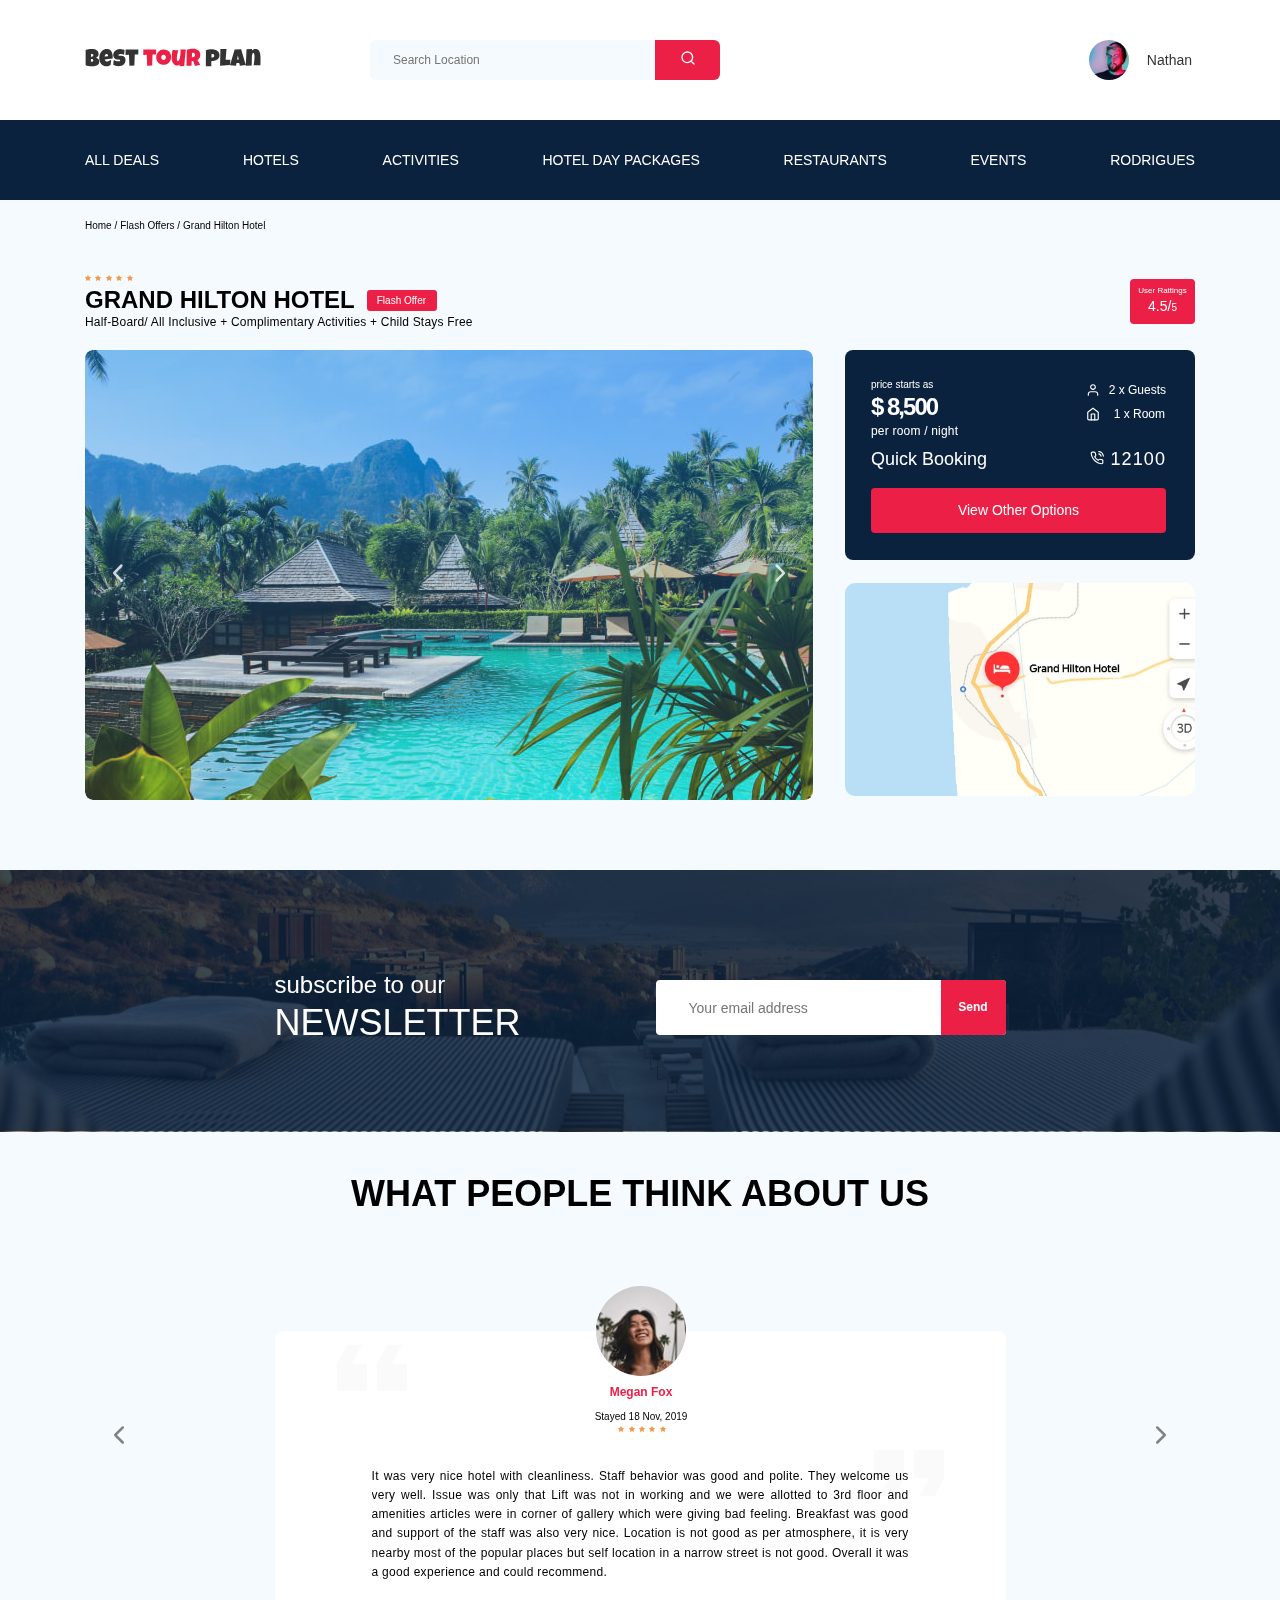
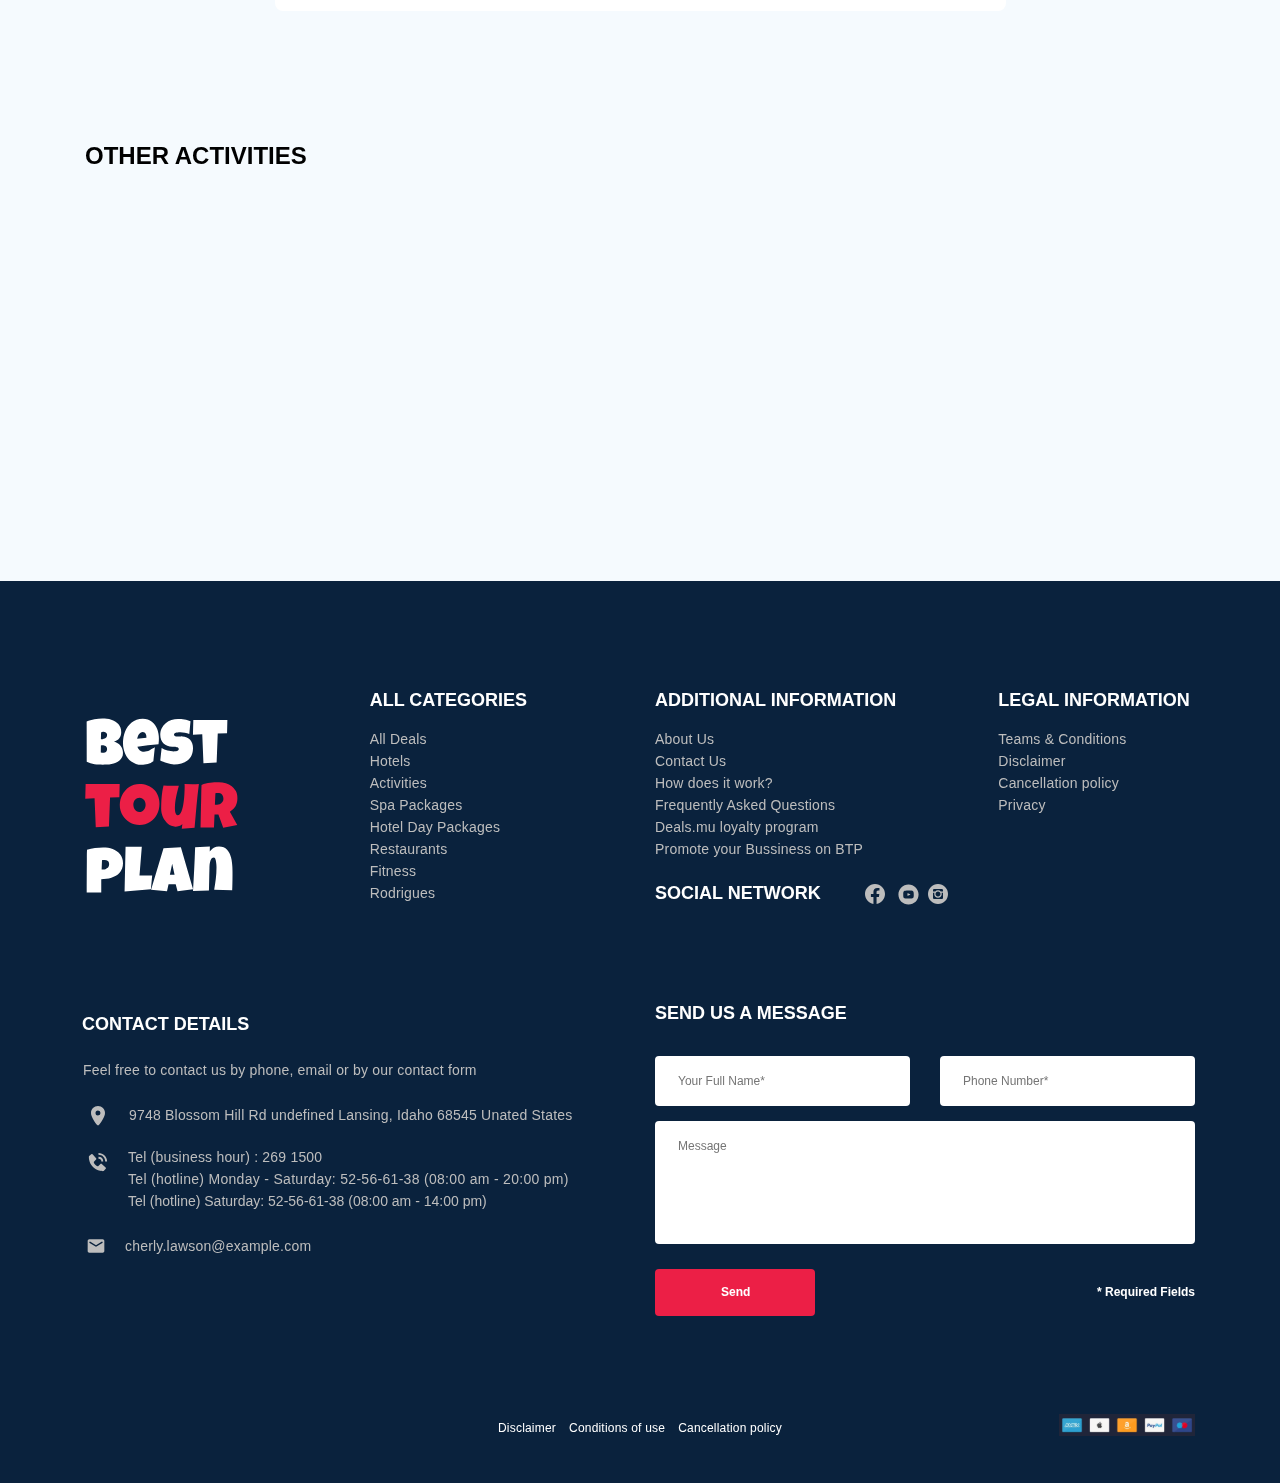
<file: index.html>
<!DOCTYPE html>
<html lang="en">
  <head>
    <meta charset="UTF-8" />
    <meta http-equiv="X-UA-Compatible" content="IE=edge" />
    <meta name="viewport" content="width=device-width, initial-scale=1.0" />
    <link rel="preconnect" href="https://fonts.gstatic.com" />
    <link
      href="https://fonts.googleapis.com/css2?family=Mulish:wght@400;700&family=Nunito:wght@400;600;700;800&display=swap"
      rel="preload"
    />
    <link rel="stylesheet" href="css/swiper-bundle.min.css" />
    <link rel="stylesheet" href="css/style.css" />
    <link rel="stylesheet" href="css/aos.css" />
    <title>Best tour plan - Hotel Booking</title>
    <link rel="shortcut icon" href="favicon.ico" type="image/x-icon" />
    <link rel="icon" href="favicon.ico" type="image/x-icon" />
  </head>
  <body>
    <header class="navbar navbar--mobile_fixed">
      <div class="container">
        <div class="navbar-top navbar__top">
          <a href="#" class="logo">
            <img src="img/horizontal-logo.svg" alt="Logo: Best Tour Plan" class="logo__image" />
          </a>
          <form action="#" class="search navbar__search navbar__search--mobile--hidden">
            <input type="text" class="search__input" required placeholder="Search Location" />
            <button class="search__button">
              <img src="img/search.svg" alt="Icon: search" />
            </button>
          </form>
          <a href="#" class="user navbar__user navbar__user--mobile--hidden">
            <img src="img/user-avatar.jpg" alt="Avatar: Nathan" class="user__avatar" />
            <span class="user__name">Nathan</span>
          </a>
          <button class="menu-button navbar-top__menu-button">
            <span class="menu-button__line"></span>
            <span class="menu-button__line"></span>
            <span class="menu-button__line"></span>
          </button>
        </div>
        <!-- /.navbar-top -->
      </div>
      <!-- /.container -->
      <nav class="navbar-bottom">
        <div class="container">
          <ul class="navbar-menu navbar__menu">
            <li class="navbar-menu__item navbar-menu__item--mobile--visible">
              <a href="#" class="user navbar__user navbar__user--mobile--visible">
                <img src="img/user-avatar.jpg" alt="Avatar: Nathan" class="user__avatar" />
                <span class="user__name user__name--light">Nathan</span>
              </a>
            </li>
            <li class="navbar-menu__item navbar-menu__item--mobile--visible">
              <form action="#" class="search navbar__search navbar__search--mobile--visible">
                <input type="text" class="search__input" placeholder="Search Location" />
                <button class="search__button">
                  <img src="img/search.svg" alt="Icon: search" />
                </button>
              </form>
            </li>
            <li class="navbar-menu__item"><a href="#" class="navbar-menu__link">All Deals</a></li>
            <li class="navbar-menu__item"><a href="#" class="navbar-menu__link">Hotels</a></li>
            <li class="navbar-menu__item"><a href="#" class="navbar-menu__link">Activities</a></li>
            <li class="navbar-menu__item"><a href="#" class="navbar-menu__link">Hotel Day Packages</a></li>
            <li class="navbar-menu__item"><a href="#" class="navbar-menu__link">Restaurants</a></li>
            <li class="navbar-menu__item"><a href="#" class="navbar-menu__link">Events</a></li>
            <li class="navbar-menu__item">
              <a href="#" class="navbar-menu__link navbar-menu__link--last">Rodrigues</a>
            </li>
          </ul>
        </div>
      </nav>
    </header>
    <!-- /.navbar -->
    <nav class="breadcrumb">
      <div class="container">
        <ul class="breadcrumb-list breadcrumb__list">
          <li class="breadcrumb-list__item">
            <a href="#" class="breadcrumb-list__link">Home</a>
          </li>
          <li class="breadcrumb-list__item">
            <a href="#" class="breadcrumb-list__link">Flash Offers</a>
          </li>
          <li class="breadcrumb-list__item">Grand Hilton Hotel</li>
        </ul>
      </div>
      <!-- /.container -->
    </nav>
    <!-- /.breadcrumb -->
    <section class="hotel">
      <div class="container">
        <div class="hotel__wrap">
          <div class="hotel-wrapper hotel__wrapper">
            <div class="hotel-wrapper__left">
              <div class="hotel-wrapper__stars">
                <img src="img/star.svg" alt="star" />
                <img src="img/star.svg" alt="star" />
                <img src="img/star.svg" alt="star" />
                <img src="img/star.svg" alt="star" />
                <img src="img/star.svg" alt="star" />
              </div>
              <h1 class="hotel-name hotel-wrapper__name">GRAND HILTON HOTEL</h1>
              <span class="hotel-wrapper__offer">Flash Offer</span>
              <p class="hotel-description hotel__description">
                Half-Board/ All Inclusive + Complimentary Activities + Child Stays Free
              </p>
            </div>
            <!-- /.hotel-info -->
            <div class="raiting hotel-wrapper__raiting">
              <span class="raiting__text">User Rattings</span>
              <span class="raiting__counter">4.5/<span class="raiting__small">5</span></span>
            </div>
            <!-- /.user -->
          </div>
          <!-- /.hotel-wrapper -->
          <div class="hotel-grid hotel__grid">
            <div class="swiper-container hotel-slider hotel__slider">
              <!-- Additional required wrapper -->
              <div class="swiper-wrapper">
                <!-- Slides -->
                <div class="swiper-slide hotel-slider__item">
                  <img class="swiper-container__image" src="img/slide.jpg" alt="slide" />
                </div>
                <div class="swiper-slide hotel-slider__item">
                  <img class="swiper-container__image" loading="lazy" src="img/slide-2.jpg" alt="slide" />
                </div>
                <div class="swiper-slide hotel-slider__item">
                  <img class="swiper-container__image" loading="lazy" src="img/slide-3.jpg" alt="slide" />
                </div>
                <div class="swiper-slide hotel-slider__item">
                  <img class="swiper-container__image" loading="lazy" src="img/slide-4.jpg" alt="slide" />
                </div>
                <div class="swiper-slide hotel-slider__item">
                  <img class="swiper-container__image" src="img/slide-5.jpg" alt="slide" />
                </div>
              </div>
              <!-- If we need navigation buttons -->
              <button class="hotel-slider__button hotel-slider__button--prev">
                <svg
                  class="hotel-slider__button__svg hotel-slider__button__small"
                  width="5"
                  height="8"
                  xmlns="http://www.w3.org/2000/svg"
                >
                  <path
                    fill-rule="evenodd"
                    clip-rule="evenodd"
                    d="M4.63.358a.511.511 0 010 .704L2.098 3.693l2.53 2.632a.511.511 0 010 .703.465.465 0 01-.676 0L1.084 4.045a.511.511 0 010-.703L3.953.358a.465.465 0 01.676 0z"
                    fill-opacity=".8"
                  />
                </svg>
                <svg class="hotel-slider__button__svg" width="10" height="18" xmlns="http://www.w3.org/2000/svg">
                  <path
                    fill-rule="evenodd"
                    clip-rule="evenodd"
                    d="M9.263.616c.47.488.47 1.28 0 1.768L2.902 9l6.361 6.616c.47.488.47 1.28 0 1.768a1.17 1.17 0 01-1.7 0l-7.211-7.5a1.286 1.286 0 010-1.768l7.212-7.5a1.17 1.17 0 011.7 0z"
                    fill-opacity=".8"
                  />
                </svg>
              </button>
              <button class="hotel-slider__button hotel-slider__button--next">
                <svg
                  class="hotel-slider__button__svg hotel-slider__button__small"
                  width="5"
                  height="8"
                  xmlns="http://www.w3.org/2000/svg"
                >
                  <path
                    fill-rule="evenodd"
                    clip-rule="evenodd"
                    d="M1.05.358a.465.465 0 01.676 0l2.869 2.984a.511.511 0 010 .703L1.726 7.028a.465.465 0 01-.676 0 .511.511 0 010-.703l2.53-2.632-2.53-2.631a.511.511 0 010-.704z"
                    fill-opacity=".8"
                  />
                </svg>
                <svg class="hotel-slider__button__svg" width="11" height="18" xmlns="http://www.w3.org/2000/svg">
                  <path
                    fill-rule="evenodd"
                    clip-rule="evenodd"
                    d="M.814.616a1.17 1.17 0 011.7 0l7.211 7.5c.47.488.47 1.28 0 1.768l-7.212 7.5a1.17 1.17 0 01-1.7 0 1.286 1.286 0 010-1.768L7.176 9 .814 2.384a1.286 1.286 0 010-1.768z"
                    fill-opacity=".8"
                  />
                </svg>
              </button>
            </div>
            <!-- /.swiper-container -->
            <div class="booking">
              <div class="booking__view">
                <div class="booking__wrap">
                  <div class="booking__price">
                    <span class="booking__top">price starts as</span>
                    <strong class="booking__middle">$ 8,500</strong>
                    <span class="booking__bottom">per room / night</span>
                  </div>
                  <div class="booking__info">
                    <div class="booking__up">
                      <img src="img/guest.svg" alt="" class="booking__guest" />
                      <span class="booking__text-guest">2 x Guests</span>
                    </div>
                    <div class="booking__down">
                      <img src="img/room.svg" alt="" class="booking__room" />
                      <span class="booking__text-room">1 x Room</span>
                    </div>
                  </div>
                </div>
                <div class="booking__cont">
                  <span class="booking__quick">Quick Booking</span>
                  <a href="tel:12100" class="booking__tel">
                    <svg class="booking__phone" width="14" height="14" xmlns="http://www.w3.org/2000/svg">
                      <g clip-path="url(#clip0)">
                        <path
                          d="M11.667 13.358h-.175c-1.867-.233-3.734-.875-5.309-1.866a12.267 12.267 0 01-3.675-3.675A11.617 11.617 0 01.642 2.508c0-.466.116-.933.408-1.283.292-.35.7-.583 1.167-.642h1.925A1.76 1.76 0 015.892 2.1c.058.525.175 1.05.35 1.517.233.641.058 1.341-.409 1.866l-.408.409c.7 1.05 1.575 1.983 2.683 2.683l.409-.408a1.823 1.823 0 011.866-.409 6.39 6.39 0 001.517.35 1.761 1.761 0 011.517 1.75v1.75c0 .467-.175.934-.525 1.225-.35.292-.759.525-1.225.525zM4.142 1.75h-1.75c-.175 0-.35.117-.467.233-.058.117-.117.234-.117.409A10.972 10.972 0 003.5 7.175c.875 1.342 1.983 2.508 3.325 3.325a10.973 10.973 0 004.783 1.692c.234 0 .35-.059.467-.175a.53.53 0 00.175-.409v-1.75c0-.291-.233-.525-.525-.583-.583-.058-1.167-.233-1.75-.467-.233-.058-.467-.058-.642.117l-.758.758a.62.62 0 01-.7.117 9.572 9.572 0 01-3.733-3.733c-.059-.234 0-.525.175-.7l.758-.759c.117-.116.175-.408.117-.583-.234-.583-.35-1.167-.467-1.75 0-.292-.292-.525-.583-.525zm6.941 4.083a.568.568 0 01-.583-.466c-.175-.934-.933-1.634-1.867-1.867a.605.605 0 01-.466-.7.605.605 0 01.7-.467c1.4.292 2.508 1.342 2.741 2.742.059.292-.116.642-.466.7 0 0 0 .058-.059.058zm2.334-.058c-.292 0-.525-.233-.584-.525-.233-2.158-1.925-3.85-4.141-4.142a.683.683 0 01-.525-.641c0-.292.35-.525.641-.525 2.742.291 4.842 2.391 5.134 5.133.058.292-.175.583-.525.642.058.058 0 .058 0 .058z"
                        />
                      </g>
                      <defs>
                        <clipPath id="clip0"><path d="M0 0h14v14H0z" /></clipPath>
                      </defs>
                    </svg>
                    <span class="booking__number">12100</span>
                  </a>
                </div>
                <button data-toggle="modal" class="booking__button">View Other Options</button>
              </div>
              <div class="maps">
                <img src="img/yandex-map.jpg" alt="" class="maps__yandex" />
                <div id="map" class="map"></div>
              </div>
              <!-- /.maps -->
            </div>
          </div>
        </div>
        <!-- /.hotel-grid -->
      </div>
      <!-- /.container -->
    </section>
    <!-- /.hotel -->
    <section class="packges">
      <div class="container">
        <div class="packges__block">
          <h3 class="packges__title">Other Packages</h3>
          <div class="grid">
            <div class="grid__card" data-aos="fade-up" data-aos-duration="300">
              <div class="grid__card-background">
                <img src="img/packges-1.jpg" loading="lazy" alt="Hotel Blue Haven" class="grid__card-bg" />
                <span class="grid__card-sticker">Flash Offer</span>
              </div>
              <div class="grid__card-text">
                <div class="grid__card-left">
                  <div class="grid__card-stars">
                    <img src="img/star.svg" alt="star" />
                    <img src="img/star.svg" alt="star" />
                    <img src="img/star.svg" alt="star" />
                    <img src="img/star.svg" alt="star" />
                    <img src="img/star.svg" alt="star" />
                  </div>
                  <h3 class="grid__card-name">Hotel Blue Haven</h3>
                  <p class="grid__card-description">
                    Aute quis duis excepteur excepteur ipsum cat eiusmod consectetur enim laborum magna llit. Ipsum est
                    fugiat velit ea llamco do esse ut in veniam sun in onsequat. Aute quis duis epteur excepteur ipsum
                    occaecat eiusmod nsectetur enim laborum magna mollit. Ipsum est fugiat velit ea ullamco do
                  </p>
                </div>
                <div class="grid__card-right">
                  <div class="grid__card-icons">
                    <div class="grid__element-top">
                      <img src="img/map-pin.svg" alt="" class="grid__element-adress" />
                      <span class="grid__card-span">1749 Wheeler Ridge Delaware</span>
                    </div>
                    <div class="grid__card-middle">
                      <img src="img/guest.svg" alt="Icon: map-pin" class="grid__element-guest" />
                      <span class="grid__element-span">2 x Guests</span>
                    </div>
                    <div class="grid__card-bottom">
                      <img src="img/room.svg" alt="Icon: map-pin" class="grid__element-room" />
                      <span class="grid__element-span">1 x Room</span>
                    </div>
                  </div>
                  <span class="grid__card-discont">$ 10,500</span>
                  <div class="grid__card-footer">
                    <span class="grid__card-price">$ 8,500</span>
                    <button class="grid__card-button">Book Now</button>
                  </div>
                </div>
              </div>
            </div>
            <!-- /.grid__card -->
            <div class="grid__element" data-aos="fade-up" data-aos-duration="600">
              <div class="grid__element-img">
                <img src="img/packges-2.jpg" loading="lazy" alt="LUX* Belle Mare" class="grid__element-bg" />
                <span class="grid__element-sticker">Flash Offer</span>
              </div>
              <div class="grid__element-content">
                <h3 class="grid__element-title">LUX* Belle Mare</h3>
                <div class="grid__element-icon">
                  <div class="grid__element-top">
                    <img src="img/map-pin.svg" alt="" class="grid__element-adress" />
                    <span class="grid__element-span">1749 Wheeler Ridge Delaware</span>
                  </div>
                  <div class="grid__element-middle">
                    <img src="img/guest.svg" alt="Icon: map-pin" class="grid__element-guest" />
                    <span class="grid__element-span">2 x Guests</span>
                  </div>
                  <div class="grid__element-bottom">
                    <img src="img/room.svg" alt="Icon: map-pin" class="grid__element-room" />
                    <span class="grid__element-span">1 x Room</span>
                  </div>
                </div>
                <span class="grid__element-discont">$ 8,500</span>
                <div class="grid__element-footer">
                  <span class="grid__element-price">$ 3,000</span>
                  <button class="grid__element-button">Book Now</button>
                </div>
              </div>
            </div>
            <!-- /.grid__element -->
            <div class="grid__element" data-aos="fade-up" data-aos-duration="300">
              <div class="grid__element-img">
                <img src="img/packges-3.jpg" loading="lazy" alt="LUX* Belle Mare" class="grid__element-bg" />
                <span class="grid__element-sticker">Flash Offer</span>
              </div>
              <div class="grid__element-content">
                <h3 class="grid__element-title">White Palace</h3>
                <div class="grid__element-icon">
                  <div class="grid__element-top">
                    <img src="img/map-pin.svg" alt="" class="grid__element-adress" />
                    <span class="grid__element-span">1749 Wheeler Ridge Delaware</span>
                  </div>
                  <div class="grid__element-middle">
                    <img src="img/guest.svg" alt="Icon: map-pin" class="grid__element-guest" />
                    <span class="grid__element-span">2 x Guests</span>
                  </div>
                  <div class="grid__element-bottom">
                    <img src="img/room.svg" alt="Icon: map-pin" class="grid__element-room" />
                    <span class="grid__element-span">1 x Room</span>
                  </div>
                </div>
                <span class="grid__element-discont">$ 10,500</span>
                <div class="grid__element-footer">
                  <span class="grid__element-price">$ 9,500</span>
                  <button class="grid__element-button">Book Now</button>
                </div>
              </div>
            </div>
            <div class="grid__element" data-aos="fade-up" data-aos-duration="600">
              <div class="grid__element-img">
                <img src="img/packges-4.jpg" loading="lazy" alt="LUX* Belle Mare" class="grid__element-bg" />
                <span class="grid__element-sticker">Flash Offer</span>
              </div>
              <div class="grid__element-content">
                <h3 class="grid__element-title">Luxury Place</h3>
                <div class="grid__element-icon">
                  <div class="grid__element-top">
                    <img src="img/map-pin.svg" alt="" class="grid__element-adress" />
                    <span class="grid__element-span">1749 Wheeler Ridge Delaware</span>
                  </div>
                  <div class="grid__element-middle">
                    <img src="img/guest.svg" alt="Icon: map-pin" class="grid__element-guest" />
                    <span class="grid__element-span">2 x Guests</span>
                  </div>
                  <div class="grid__element-bottom">
                    <img src="img/room.svg" alt="Icon: map-pin" class="grid__element-room" />
                    <span class="grid__element-span">1 x Room</span>
                  </div>
                </div>
                <span class="grid__element-discont">$ 4,500</span>
                <div class="grid__element-footer">
                  <span class="grid__element-price">$ 2,500</span>
                  <button class="grid__element-button">Book Now</button>
                </div>
              </div>
            </div>
            <div class="grid__element" data-aos="fade-up" data-aos-duration="900">
              <div class="grid__element-img">
                <img src="img/packges-5.jpg" loading="lazy" alt="LUX* Belle Mare" class="grid__element-bg" />
                <span class="grid__element-sticker">Flash Offer</span>
              </div>
              <div class="grid__element-content">
                <h3 class="grid__element-title">Hotel Five Star</h3>
                <div class="grid__element-icon">
                  <div class="grid__element-top">
                    <img src="img/map-pin.svg" alt="" class="grid__element-adress" />
                    <span class="grid__element-span">1749 Wheeler Ridge Delaware</span>
                  </div>
                  <div class="grid__element-middle">
                    <img src="img/guest.svg" alt="Icon: map-pin" class="grid__element-guest" />
                    <span class="grid__element-span">2 x Guests</span>
                  </div>
                  <div class="grid__element-bottom">
                    <img src="img/room.svg" alt="Icon: map-pin" class="grid__element-room" />
                    <span class="grid__element-span">1 x Room</span>
                  </div>
                </div>
                <span class="grid__element-discont">$ 6,500</span>
                <div class="grid__element-footer">
                  <span class="grid__element-price">$ 3,500</span>
                  <button class="grid__element-button">Book Now</button>
                </div>
              </div>
            </div>
            <!-- /.grid__element -->
          </div>
        </div>
        <!-- /.packges__block -->
      </div>
    </section>

    <!-- /.other-packges -->
    <section
      class="newsletter"
      data-parallax="scroll"
      data-speed="0.8"
      loading="lazy"
      data-image-src="img/newsletter-bg.jpg"
    >
      <div class="container">
        <div class="newsletter-wrapper newsletter__wrapper">
          <h2 class="newsletter-title newsletter__title">
            subscribe to our
            <span class="newsletter-title__strong"> Newsletter</span>
          </h2>
          <form action="send.php" method="POST" class="subscribe newsletter__subscribe">
            <input type="text" class="subscribe__input" required placeholder="Your email address" name="mail" />
            <button class="subscribe__button">Send</button>
          </form>
        </div>
      </div>
    </section>
    <!-- /.newsletter -->
    <section class="reviews">
      <div class="container">
        <h2 class="reviews__title">What people think about&nbsp;us</h2>
        <div class="reviews-container reviews-slider">
          <div class="swiper-wrapper">
            <div class="swiper-slide">
              <div class="reviews-slider__item">
                <div class="reviews-slider__profile">
                  <img
                    src="img/reviews-avatar.jpg"
                    loading="lazy"
                    alt="Photo: Megan Fox"
                    class="reviews-slider__avatar"
                  />
                  <h3 class="reviews-slider__username">Megan Fox</h3>
                  <span class="reviews-slider__date">Stayed 18 Nov, 2019</span>
                  <div class="reviews-slider__stars">
                    <img src="img/star.svg" alt="star" />
                    <img src="img/star.svg" alt="star" />
                    <img src="img/star.svg" alt="star" />
                    <img src="img/star.svg" alt="star" />
                    <img src="img/star.svg" alt="star" />
                  </div>
                  <!-- /.reviews-slider__stars -->
                </div>
                <!-- /.reviews-slider__profile -->
                <p class="reviews-slider__text">
                  It was very nice hotel with cleanliness. Staff behavior was good and polite. They welcome us very
                  well. Issue was only that Lift was not in working and we were allotted to 3rd floor and amenities
                  articles were in corner of gallery which were giving bad feeling. Breakfast was good and support of
                  the staff was also very nice. Location is not good as per atmosphere, it is very nearby most of the
                  popular places but self location in a narrow street is not good. Overall it was a good experience and
                  could recommend.
                </p>
              </div>
              <!-- /.reviews-slider__item -->
            </div>
            <!--/.swiper-slide  -->
            <div class="swiper-slide">
              <div class="reviews-slider__item">
                <div class="reviews-slider__profile">
                  <img
                    src="img/reviews-avatar-2.jpg"
                    loading="lazy"
                    alt="Photo: Alla Kot"
                    class="reviews-slider__avatar"
                  />
                  <h3 class="reviews-slider__username">Alla Kot</h3>
                  <span class="reviews-slider__date">Stayed 25 Aug, 2021</span>
                  <div class="reviews-slider__stars">
                    <img src="img/star.svg" alt="star" />
                    <img src="img/star.svg" alt="star" />
                    <img src="img/star.svg" alt="star" />
                    <img src="img/star.svg" alt="star" />
                    <img src="img/star.svg" alt="star" />
                  </div>
                  <!-- /.reviews-slider__stars -->
                </div>
                <!-- /.reviews-slider__profile -->
                <p class="reviews-slider__text">
                  Lorem ipsum dolor sit amet consectetur adipisicing elit. Non inventore aliquam obcaecati mollitia eos
                  velit similique provident praesentium tenetur, tempore, eveniet sunt, magni explicabo enim. Vitae
                  distinctio accusantium fugiat hic.
                </p>
              </div>
              <!-- /.reviews-slider__item -->
            </div>
            <!--/.swiper-slide  -->
          </div>
          <!-- /.swiper-wrapper  -->
          <button class="reviews-slider__button reviews-slider__button--prev">
            <svg class="reviews-slider__svg" width="10" height="18" xmlns="http://www.w3.org/2000/svg">
              <path
                fill-rule="evenodd"
                clip-rule="evenodd"
                d="M9.634.616a1.25 1.25 0 010 1.768L3.018 9l6.616 6.616a1.25 1.25 0 01-1.768 1.768l-7.5-7.5a1.25 1.25 0 010-1.768l7.5-7.5a1.25 1.25 0 011.768 0z"
              />
            </svg>
          </button>
          <button class="reviews-slider__button reviews-slider__button--next">
            <svg class="reviews-slider__svg" width="10" height="18" xmlns="http://www.w3.org/2000/svg">
              <path
                fill-rule="evenodd"
                clip-rule="evenodd"
                d="M.366.616a1.25 1.25 0 011.768 0l7.5 7.5a1.25 1.25 0 010 1.768l-7.5 7.5a1.25 1.25 0 01-1.768-1.768L6.982 9 .366 2.384a1.25 1.25 0 010-1.768z"
              />
            </svg>
          </button>
        </div>
        <!-- /.reviews-slider -->
      </div>
    </section>
    <!-- /.reviews -->
    <section class="activities">
      <div class="container">
        <div class="activities__wrap">
          <h2 class="activities__title">Other Activities</h2>
          <div class="activities-wrapper">
            <div class="card activities__card" data-aos="fade-up" data-aos-duration="200">
              <img src="img/card-1.jpg" loading="lazy" alt="The curious corner of chamarel" class="card__img" />
              <h3 class="card__title">The curious corner of&nbsp;chamarel</h3>
              <button class="card__button">Book Now</button>
            </div>
            <div class="card activities__card" data-aos="fade-up" data-aos-duration="400">
              <img src="img/card-2.jpg" loading="lazy" alt="Gymkhana club golf course" class="card__img" />
              <h3 class="card__title">Gymkhana club golf course</h3>
              <button class="card__button">Book Now</button>
            </div>
            <div class="card activities__card" data-aos="fade-up" data-aos-duration="600">
              <img src="img/card-3.jpg" loading="lazy" alt="Tamarind falls hiking trip - full day" class="card__img" />
              <h3 class="card__title">Tamarind falls hiking trip&nbsp;-&nbsp;full day</h3>
              <button class="card__button">Book Now</button>
            </div>
            <div class="card activities__card" data-aos="fade-up" data-aos-duration="800">
              <img src="img/card-4.jpg" loading="lazy" alt="The blue marine discovery quest" class="card__img" />
              <h3 class="card__title">The blue marine discovery quest</h3>
              <button class="card__button">Book Now</button>
            </div>
            <!-- /.card -->
          </div>
          <!-- /.activities__wrap -->
        </div>
      </div>
      <!-- /.container -->
    </section>
    <!-- /.activities -->
    <footer class="footer">
      <div class="container">
        <div class="footer__wrap">
          <div class="footer-container">
            <div class="footer-grid">
              <a href="#" class="footer-grid__img">
                <img
                  src="img/logo-small.svg"
                  loading="lazy"
                  alt="Logo: Best tour plan"
                  class="footer-grid__logo-small"
                />
                <img src="img/vertical-logo.svg" loading="lazy" alt="Logo: Best tour plan" class="footer-grid__logo" />
              </a>
              <div class="footer-grid__categories">
                <h3 class="footer-grid__title">All categories</h3>
                <ul class="footer-grid__list">
                  <li class="footer-grid__item"><a href="#" class="footer-grid__link">All Deals</a></li>
                  <li class="footer-grid__item"><a href="#" class="footer-grid__link">Hotels</a></li>
                  <li class="footer-grid__item"><a href="#" class="footer-grid__link">Activities</a></li>
                  <li class="footer-grid__item"><a href="#" class="footer-grid__link">Spa Packages</a></li>
                  <li class="footer-grid__item"><a href="#" class="footer-grid__link">Hotel Day Packages</a></li>
                  <li class="footer-grid__item"><a href="#" class="footer-grid__link">Restaurants</a></li>
                  <li class="footer-grid__item"><a href="#" class="footer-grid__link">Fitness</a></li>
                  <li class="footer-grid__item"><a href="#" class="footer-grid__link">Rodrigues</a></li>
                </ul>
                <!-- /.footer-grid__list -->
              </div>
              <!-- /.footer-grid__categories -->
              <div class="footer-grid__information">
                <h3 class="footer-grid__title">Additional information</h3>
                <ul class="footer-grid__list">
                  <li class="footer-grid__item"><a href="#" class="footer-grid__link">About Us</a></li>
                  <li class="footer-grid__item"><a href="#" class="footer-grid__link">Contact Us</a></li>
                  <li class="footer-grid__item"><a href="#" class="footer-grid__link">How does it work?</a></li>
                  <li class="footer-grid__item">
                    <a href="#" class="footer-grid__link">Frequently Asked Questions</a>
                  </li>
                  <li class="footer-grid__item">
                    <a href="#" class="footer-grid__link">Deals.mu loyalty program</a>
                  </li>
                  <li class="footer-grid__item">
                    <a href="#" class="footer-grid__link">Promote your Bussiness on BTP</a>
                  </li>
                </ul>
                <!-- /.footer-grid__list -->
              </div>
              <!-- /.footer-grid__information -->
              <div class="footer-grid__legal-information">
                <h3 class="footer-grid__title">Legal information</h3>
                <ul class="footer-grid__list">
                  <li class="footer-grid__item"><a href="#" class="footer-grid__link">Teams & Conditions</a></li>
                  <li class="footer-grid__item"><a href="#" class="footer-grid__link">Disclaimer</a></li>
                  <li class="footer-grid__item"><a href="#" class="footer-grid__link">Cancellation policy</a></li>
                  <li class="footer-grid__item"><a href="#" class="footer-grid__link">Privacy</a></li>
                </ul>
                <!-- /.footer-grid__list -->
              </div>
              <!-- /.footer-grid__legal-information -->
              <div class="footer-grid__social">
                <h3 class="footer-grid__title-social">Social Network</h3>
                <div class="footer-grid__icons">
                  <a href="#" class="footer-grid__social-fb">
                    <svg class="footer-grid__social-facebook" width="20" height="20" xmlns="http://www.w3.org/2000/svg">
                      <path
                        d="M10.001.002C4.479.002.002 4.479.002 10.001c0 4.99 3.656 9.126 8.437 9.879v-6.988h-2.54v-2.891h2.54V7.798c0-2.508 1.493-3.891 3.776-3.891 1.094 0 2.24.195 2.24.195v2.459h-1.264c-1.24 0-1.628.772-1.628 1.563v1.875h2.771l-.443 2.891h-2.328v6.988C16.344 19.129 20 14.992 20 10.001 20 4.479 15.523.002 10.001.002z"
                      />
                    </svg>
                  </a>
                  <a href="#" class="footer-grid__social-yt">
                    <svg class="footer-grid__social-youtube" width="21" height="21" xmlns="http://www.w3.org/2000/svg">
                      <path
                        d="M12.183 10.325l-2.358-1.1c-.206-.096-.375.01-.375.239v2.072c0 .228.169.335.375.24l2.357-1.1c.207-.097.207-.255.001-.351zM10.5.42C4.933.42.42 4.933.42 10.5S4.933 20.58 10.5 20.58s10.08-4.513 10.08-10.08S16.067.42 10.5.42zm0 14.175c-5.16 0-5.25-.465-5.25-4.095s.09-4.095 5.25-4.095 5.25.465 5.25 4.095-.09 4.095-5.25 4.095z"
                      />
                    </svg>
                  </a>
                  <a href="#" class="footer-grid__social-inst">
                    <svg
                      class="footer-grid__social-instagram"
                      width="20"
                      height="20"
                      xmlns="http://www.w3.org/2000/svg"
                    >
                      <path
                        d="M10 20a9.811 9.811 0 01-3.887-.791c-1.237-.527-2.301-1.237-3.193-2.129-.892-.892-1.602-1.956-2.129-3.193A9.81 9.81 0 010 10c0-1.354.264-2.65.791-3.887S2.028 3.812 2.92 2.92C3.812 2.028 4.876 1.318 6.113.79A9.81 9.81 0 0110 0a9.81 9.81 0 013.887.791c1.237.527 2.301 1.237 3.193 2.129.892.892 1.602 1.956 2.129 3.193A9.811 9.811 0 0120 10c0 1.354-.264 2.65-.791 3.887s-1.237 2.301-2.129 3.193c-.892.892-1.956 1.602-3.193 2.129A9.811 9.811 0 0110 20zm5-13.75c0-.339-.12-.632-.361-.879A1.192 1.192 0 0013.75 5h-7.5c-.339 0-.632.124-.879.371S5 5.911 5 6.25V7.5h2.227c.755-.833 1.68-1.25 2.773-1.25 1.094 0 2.018.417 2.773 1.25H15V6.25zM7.5 10c0 .69.244 1.28.732 1.768A2.409 2.409 0 0010 12.5c.69 0 1.28-.244 1.768-.732A2.409 2.409 0 0012.5 10c0-.69-.244-1.28-.732-1.768A2.409 2.409 0 0010 7.5c-.69 0-1.28.244-1.768.732A2.409 2.409 0 007.5 10zM15 8.75h-1.484c.156.43.234.846.234 1.25 0 1.042-.365 1.927-1.094 2.656-.729.73-1.614 1.094-2.656 1.094s-1.927-.365-2.656-1.094C6.614 11.927 6.25 11.042 6.25 10c0-.404.078-.82.234-1.25H5v5c0 .352.12.648.361.889.241.24.537.361.889.361h7.5c.352 0 .648-.12.889-.361.24-.241.361-.537.361-.889v-5z"
                      />
                    </svg>
                  </a>
                </div>
              </div>
              <!-- /.footer-grid__social -->
            </div>
            <!-- /.footer-grid -->
            <div class="footer-block footer__block">
              <div class="footer-element footer__element">
                <h3 class="footer-element__title">Contact details</h3>
                <span class="footer-element__description"
                  >Feel free to contact us by phone, email or by our contact form</span
                >
                <ul class="footer-element__list">
                  <li class="footer-element__item">
                    <a href="#" class="footer-element__link--adress footer-element__link">
                      <svg
                        class="footer-element-svg footer-element-map"
                        width="24"
                        height="24"
                        xmlns="http://www.w3.org/2000/svg"
                      >
                        <path
                          d="M12 2C8.13 2 5 5.13 5 9c0 4.17 4.42 9.92 6.24 12.11.4.48 1.13.48 1.53 0C14.58 18.92 19 13.17 19 9c0-3.87-3.13-7-7-7zm0 9.5a2.5 2.5 0 110-5 2.5 2.5 0 010 5z"
                        />
                      </svg>
                      <span>9748 Blossom Hill Rd undefined Lansing, Idaho 68545 Unated States</span>
                    </a>
                  </li>
                  <li class="footer-element__item footer-element__links">
                    <a href="#" class="footer-element__link--phone footer-element__link">
                      <svg
                        class="footer-element-svg footer-element-phone footer-element-phone--hover"
                        width="23"
                        height="23"
                        xmlns="http://www.w3.org/2000/svg"
                      >
                        <path
                          d="M19.167 10.54h1.916c0-4.915-3.711-8.623-8.634-8.623v1.916c3.893 0 6.718 2.82 6.718 6.708z"
                        />
                        <path
                          d="M12.458 7.667c2.016 0 2.875.86 2.875 2.875h1.917c0-3.091-1.701-4.792-4.792-4.792v1.917zm3.28 5.216a.96.96 0 00-1.333.041l-2.294 2.358c-.552-.105-1.661-.45-2.804-1.59-1.142-1.144-1.488-2.256-1.59-2.805l2.356-2.294a.959.959 0 00.041-1.333l-3.54-3.893a.958.958 0 00-1.334-.084L3.16 5.067a.958.958 0 00-.277.622c-.015.24-.289 5.914 4.112 10.317 3.839 3.838 8.648 4.119 9.972 4.119.194 0 .313-.006.344-.008a.95.95 0 00.621-.279l1.783-2.08a.958.958 0 00-.083-1.333l-3.894-3.542z"
                        />
                      </svg>

                      <div class="footer-element__link-phone">
                        <span class="footer-element__link-business">Tel (business hour) : 269 1500</span>
                        <span class="footer-element__link-hotline"
                          >Tel (hotline) Monday - Saturday: 52-56-61-38 (08:00 am - 20:00 pm)</span
                        >
                        <span class="footer-element__link-saturday"
                          >Tel (hotline) Saturday: 52-56-61-38 (08:00 am - 14:00 pm)</span
                        >
                      </div>
                    </a>
                  </li>
                  <li class="footer-element__item footer-element__item--hover">
                    <a href="#" class="footer-element__link--mail footer-element__link">
                      <svg
                        class="footer-element-svg footer-element-mail footer-element-mail--hover"
                        width="20"
                        height="20"
                        xmlns="http://www.w3.org/2000/svg"
                      >
                        <path
                          d="M16.667 3.333H3.333c-.916 0-1.658.75-1.658 1.667l-.008 10c0 .917.75 1.667 1.666 1.667h13.334c.916 0 1.666-.75 1.666-1.667V5c0-.917-.75-1.667-1.666-1.667zm-.334 3.542l-5.891 3.683a.843.843 0 01-.884 0L3.667 6.875a.708.708 0 11.75-1.2L10 9.167l5.583-3.492a.708.708 0 11.75 1.2z"
                        />
                      </svg>
                      <span class="footer-element__link-email">cherly.lawson@example.com</span>
                    </a>
                  </li>
                </ul>
              </div>
              <div class="footer-contacts footer__contacts">
                <h3 class="footer-contacts__title">Send us a message</h3>
                <form action="send.php" method="POST" class="footer__form form">
                  <div>
                    <input
                      type="text"
                      class="input footer__form-input footer__form-left"
                      required
                      minlength="2"
                      placeholder="Your Full Name*"
                      name="name"
                    />
                  </div>
                  <div>
                    <input
                      type="tel"
                      class="input footer__form-input footer__form-right"
                      required
                      placeholder="Phone Number*"
                      name="phone"
                    />
                  </div>
                  <textarea
                    class="input__footer footer__form-area"
                    cols="30"
                    rows="10"
                    placeholder="Message"
                    name="message"
                  ></textarea>
                  <div class="footer__form-footer">
                    <button data-toggle="outline" class="button footer__form-button">Send</button>
                    <span class="footer__form-info">* Required Fields</span>
                  </div>
                </form>
                <!-- /.footer-form -->
              </div>
              <!-- /.footer-contacts -->
            </div>
            <!-- /.footer-block -->
          </div>
          <!-- /.footer-container -->

          <div class="footer__wrapper">
            <div class="footer__breadcrumb">
              <ul class="footer__breadcrumb-list">
                <li class="footer__breadcrumb-item"><a href="#" class="footer__breadcrumb-link">Disclaimer</a></li>
                <li class="footer__breadcrumb-item">
                  <a href="#" class="footer__breadcrumb-link">Conditions of use</a>
                </li>
                <li class="footer__breadcrumb-item">
                  <a href="#" class="footer__breadcrumb-link">Cancellation policy</a>
                </li>
              </ul>
              <img src="img/footer.svg" alt="Icons" loading="lazy" class="footer__breadcrumb-img" />
            </div>
          </div>
          <!-- /.footer__wrapper -->
        </div>
        <!-- /.footer__wrap -->
      </div>
      <!-- /.container -->
    </footer>
    <!-- /.footer -->
    <div class="modal">
      <div class="modal__overlay"></div>
      <div class="modal__dialog">
        <a href="" class="modal__close">
          <img src="img/close.svg" alt="icon: close" />
        </a>
        <h3 class="modal__title">Booking</h3>
        <form action="send.php" method="POST" class="modal__form form">
          <input
            type="text"
            class="input__modal modal__form-input"
            minlength="2"
            required
            placeholder="Your Full Name*"
            name="name"
          />
          <input
            type="tel"
            data-toggle="outline"
            class="input__modal modal__form-input"
            required
            placeholder="Phone Number*"
            name="phone"
          />
          <input
            type="text"
            data-toggle="outline"
            class="input__modal modal__form-input"
            required
            placeholder="Email*"
            name="email"
          />
          <textarea class="modal__form-area" cols="30" rows="10" placeholder="Message" name="message"></textarea>
          <div class="modal__form-footer">
            <button data-toggle="outline" class="modal__form-button">Send</button>
            <span class="modal__form-info">* Required Fields</span>
          </div>
        </form>
      </div>
    </div>
    <script src="js/jquery-3.6.0.min.js"></script>
    <script src="js/parallax.js"></script>
    <script src="https://api-maps.yandex.ru/2.1/?apikey=44101698-031b-4149-becf-160313e26f63&lang=ru_RU"></script>
    <script src="js/swiper-bundle.min.js"></script>
    <script src="js/jquery.validate.min.js"></script>
    <script src="js/jquery.mask.min.js"></script>
    <script src="js/aos.js"></script>
    <script src="js/main.js"></script>
  </body>
</html>
</file>
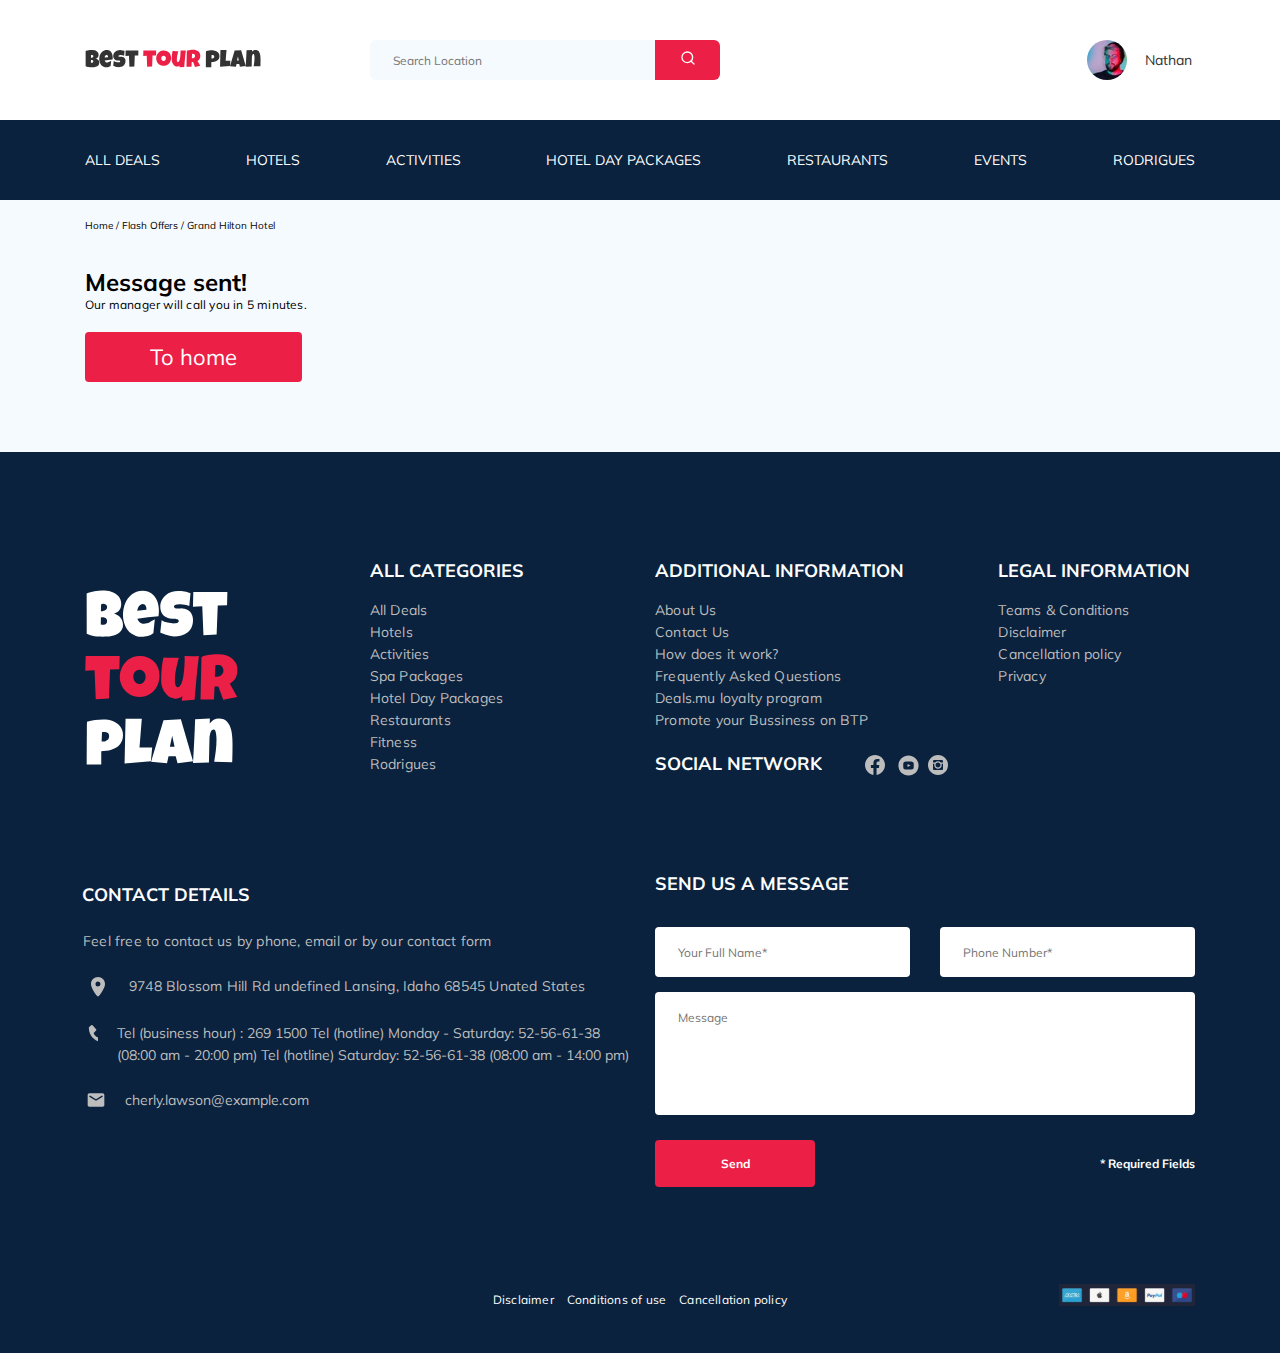
<file: thankyou.html>
<!DOCTYPE html>
<html lang="en">
  <head>
    <meta charset="UTF-8" />
    <meta http-equiv="X-UA-Compatible" content="IE=edge" />
    <meta name="viewport" content="width=device-width, initial-scale=1.0" />
    <link rel="preconnect" href="https://fonts.gstatic.com" />
    <link
      href="https://fonts.googleapis.com/css2?family=Mulish:wght@400;700&family=Nunito:wght@400;600;700;800&display=swap"
      rel="stylesheet"
    />
    <link rel="stylesheet" href="css/swiper-bundle.min.css" />
    <link rel="stylesheet" href="css/style.css" />
    <title>Best tour plan - Hotel Booking</title>
  </head>
  <body>
    <header class="navbar navbar--mobile_fixed">
      <div class="container">
        <div class="navbar-top navbar__top">
          <a href="index.html" class="logo">
            <img src="img/horizontal-logo.svg" alt="Logo: Best Tour Plan" class="logo__image" />
          </a>
          <form action="#" class="search navbar__search navbar__search--mobile--hidden">
            <input type="text" class="search__input" required placeholder="Search Location" />
            <button class="search__button">
              <img src="img/search.svg" alt="Icon: search" />
            </button>
          </form>
          <a href="#" class="user navbar__user navbar__user--mobile--hidden">
            <img src="img/user-avatar.jpg" alt="Avatar: Nathan" class="user__avatar" />
            <span class="user__name">Nathan</span>
          </a>
          <button class="menu-button navbar-top__menu-button">
            <span class="menu-button__line"></span>
            <span class="menu-button__line"></span>
            <span class="menu-button__line"></span>
          </button>
        </div>
        <!-- /.navbar-top -->
      </div>
      <!-- /.container -->
      <nav class="navbar-bottom">
        <div class="container">
          <ul class="navbar-menu navbar__menu">
            <li class="navbar-menu__item navbar-menu__item--mobile--visible">
              <a href="#" class="user navbar__user navbar__user--mobile--visible">
                <img src="img/user-avatar.jpg" alt="Avatar: Nathan" class="user__avatar" />
                <span class="user__name user__name--light">Nathan</span>
              </a>
            </li>
            <li class="navbar-menu__item navbar-menu__item--mobile--visible">
              <form action="#" class="search navbar__search navbar__search--mobile--visible">
                <input type="text" class="search__input" placeholder="Search Location" />
                <button class="search__button">
                  <img src="img/search.svg" alt="Icon: search" />
                </button>
              </form>
            </li>
            <li class="navbar-menu__item"><a href="#" class="navbar-menu__link">All Deals</a></li>
            <li class="navbar-menu__item"><a href="#" class="navbar-menu__link">Hotels</a></li>
            <li class="navbar-menu__item"><a href="#" class="navbar-menu__link">Activities</a></li>
            <li class="navbar-menu__item"><a href="#" class="navbar-menu__link">Hotel Day Packages</a></li>
            <li class="navbar-menu__item"><a href="#" class="navbar-menu__link">Restaurants</a></li>
            <li class="navbar-menu__item"><a href="#" class="navbar-menu__link">Events</a></li>
            <li class="navbar-menu__item">
              <a href="#" class="navbar-menu__link navbar-menu__link--last">Rodrigues</a>
            </li>
          </ul>
        </div>
      </nav>
    </header>
    <!-- /.navbar -->
    <nav class="breadcrumb">
      <div class="container">
        <ul class="breadcrumb-list breadcrumb__list">
          <li class="breadcrumb-list__item">
            <a href="#" class="breadcrumb-list__link">Home</a>
          </li>
          <li class="breadcrumb-list__item">
            <a href="#" class="breadcrumb-list__link">Flash Offers</a>
          </li>
          <li class="breadcrumb-list__item">Grand Hilton Hotel</li>
        </ul>
      </div>
      <!-- /.container -->
    </nav>
    <!-- /.breadcrumb -->
    <section class="hotel hotel__wrap">
      <div class="container">
        <div class="hotel-wrapper hotel__wrapper">
          <div class="hotel-wrapper__left">
            <form action="index.html">
              <h1 class="hotel-name hotel-wrapper__name">Message sent!</h1>
              <p class="hotel-description hotel__description">Our manager will call you in 5 minutes.</p>
              <button class="hotel__thankyou">To home</button>
            </form>
          </div>
          <!-- /.hotel-info -->
        </div>
        <!-- /.hotel-wrapper -->
      </div>
      <!-- /.container -->
    </section>
    <!-- /.hotel -->

    <footer class="footer footer__wrap">
      <div class="container">
        <div class="footer-container">
          <div class="footer-grid">
            <a href="#" class="footer-grid__img">
              <img src="img/logo-small.svg" alt="Logo: Best tour plan" class="footer-grid__logo-small" />
              <img src="img/vertical-logo.svg" alt="Logo: Best tour plan" class="footer-grid__logo" />
            </a>
            <div class="footer-grid__categories">
              <h3 class="footer-grid__title">All categories</h3>
              <ul class="footer-grid__list">
                <li class="footer-grid__item"><a href="#" class="footer-grid__link">All Deals</a></li>
                <li class="footer-grid__item"><a href="#" class="footer-grid__link">Hotels</a></li>
                <li class="footer-grid__item"><a href="#" class="footer-grid__link">Activities</a></li>
                <li class="footer-grid__item"><a href="#" class="footer-grid__link">Spa Packages</a></li>
                <li class="footer-grid__item"><a href="#" class="footer-grid__link">Hotel Day Packages</a></li>
                <li class="footer-grid__item"><a href="#" class="footer-grid__link">Restaurants</a></li>
                <li class="footer-grid__item"><a href="#" class="footer-grid__link">Fitness</a></li>
                <li class="footer-grid__item"><a href="#" class="footer-grid__link">Rodrigues</a></li>
              </ul>
              <!-- /.footer-grid__list -->
            </div>
            <!-- /.footer-grid__categories -->
            <div class="footer-grid__information">
              <h3 class="footer-grid__title">Additional information</h3>
              <ul class="footer-grid__list">
                <li class="footer-grid__item"><a href="#" class="footer-grid__link">About Us</a></li>
                <li class="footer-grid__item"><a href="#" class="footer-grid__link">Contact Us</a></li>
                <li class="footer-grid__item"><a href="#" class="footer-grid__link">How does it work?</a></li>
                <li class="footer-grid__item"><a href="#" class="footer-grid__link">Frequently Asked Questions</a></li>
                <li class="footer-grid__item"><a href="#" class="footer-grid__link">Deals.mu loyalty program</a></li>
                <li class="footer-grid__item">
                  <a href="#" class="footer-grid__link">Promote your Bussiness on BTP</a>
                </li>
              </ul>
              <!-- /.footer-grid__list -->
            </div>
            <!-- /.footer-grid__information -->
            <div class="footer-grid__legal-information">
              <h3 class="footer-grid__title">Legal information</h3>
              <ul class="footer-grid__list">
                <li class="footer-grid__item"><a href="#" class="footer-grid__link">Teams & Conditions</a></li>
                <li class="footer-grid__item"><a href="#" class="footer-grid__link">Disclaimer</a></li>
                <li class="footer-grid__item"><a href="#" class="footer-grid__link">Cancellation policy</a></li>
                <li class="footer-grid__item"><a href="#" class="footer-grid__link">Privacy</a></li>
              </ul>
              <!-- /.footer-grid__list -->
            </div>
            <!-- /.footer-grid__legal-information -->
            <div class="footer-grid__social">
              <h3 class="footer-grid__title-social">Social Network</h3>
              <div class="footer-grid__icons">
                <a href="#" class="footer-grid__social-fb">
                  <svg class="footer-grid__social-facebook" width="20" height="20" xmlns="http://www.w3.org/2000/svg">
                    <path
                      d="M10.001.002C4.479.002.002 4.479.002 10.001c0 4.99 3.656 9.126 8.437 9.879v-6.988h-2.54v-2.891h2.54V7.798c0-2.508 1.493-3.891 3.776-3.891 1.094 0 2.24.195 2.24.195v2.459h-1.264c-1.24 0-1.628.772-1.628 1.563v1.875h2.771l-.443 2.891h-2.328v6.988C16.344 19.129 20 14.992 20 10.001 20 4.479 15.523.002 10.001.002z"
                    />
                  </svg>
                </a>
                <a href="#" class="footer-grid__social-yt">
                  <svg class="footer-grid__social-youtube" width="21" height="21" xmlns="http://www.w3.org/2000/svg">
                    <path
                      d="M12.183 10.325l-2.358-1.1c-.206-.096-.375.01-.375.239v2.072c0 .228.169.335.375.24l2.357-1.1c.207-.097.207-.255.001-.351zM10.5.42C4.933.42.42 4.933.42 10.5S4.933 20.58 10.5 20.58s10.08-4.513 10.08-10.08S16.067.42 10.5.42zm0 14.175c-5.16 0-5.25-.465-5.25-4.095s.09-4.095 5.25-4.095 5.25.465 5.25 4.095-.09 4.095-5.25 4.095z"
                    />
                  </svg>
                </a>
                <a href="#" class="footer-grid__social-inst">
                  <svg class="footer-grid__social-instagram" width="20" height="20" xmlns="http://www.w3.org/2000/svg">
                    <path
                      d="M10 20a9.811 9.811 0 01-3.887-.791c-1.237-.527-2.301-1.237-3.193-2.129-.892-.892-1.602-1.956-2.129-3.193A9.81 9.81 0 010 10c0-1.354.264-2.65.791-3.887S2.028 3.812 2.92 2.92C3.812 2.028 4.876 1.318 6.113.79A9.81 9.81 0 0110 0a9.81 9.81 0 013.887.791c1.237.527 2.301 1.237 3.193 2.129.892.892 1.602 1.956 2.129 3.193A9.811 9.811 0 0120 10c0 1.354-.264 2.65-.791 3.887s-1.237 2.301-2.129 3.193c-.892.892-1.956 1.602-3.193 2.129A9.811 9.811 0 0110 20zm5-13.75c0-.339-.12-.632-.361-.879A1.192 1.192 0 0013.75 5h-7.5c-.339 0-.632.124-.879.371S5 5.911 5 6.25V7.5h2.227c.755-.833 1.68-1.25 2.773-1.25 1.094 0 2.018.417 2.773 1.25H15V6.25zM7.5 10c0 .69.244 1.28.732 1.768A2.409 2.409 0 0010 12.5c.69 0 1.28-.244 1.768-.732A2.409 2.409 0 0012.5 10c0-.69-.244-1.28-.732-1.768A2.409 2.409 0 0010 7.5c-.69 0-1.28.244-1.768.732A2.409 2.409 0 007.5 10zM15 8.75h-1.484c.156.43.234.846.234 1.25 0 1.042-.365 1.927-1.094 2.656-.729.73-1.614 1.094-2.656 1.094s-1.927-.365-2.656-1.094C6.614 11.927 6.25 11.042 6.25 10c0-.404.078-.82.234-1.25H5v5c0 .352.12.648.361.889.241.24.537.361.889.361h7.5c.352 0 .648-.12.889-.361.24-.241.361-.537.361-.889v-5z"
                    />
                  </svg>
                </a>
              </div>
            </div>
            <!-- /.footer-grid__social -->
          </div>
          <!-- /.footer-grid -->
          <div class="footer-block footer__block">
            <div class="footer-element footer__element">
              <h3 class="footer-element__title">Contact details</h3>
              <span class="footer-element__description"
                >Feel free to contact us by phone, email or by our contact form</span
              >
              <ul class="footer-element__list">
                <li class="footer-element__item">
                  <a href="#" class="footer-element__link--adress footer-element__link">
                    <svg
                      class="footer-element-svg footer-element-map"
                      width="24"
                      height="24"
                      xmlns="http://www.w3.org/2000/svg"
                    >
                      <path
                        d="M12 2C8.13 2 5 5.13 5 9c0 4.17 4.42 9.92 6.24 12.11.4.48 1.13.48 1.53 0C14.58 18.92 19 13.17 19 9c0-3.87-3.13-7-7-7zm0 9.5a2.5 2.5 0 110-5 2.5 2.5 0 010 5z"
                      />
                    </svg>
                    <span class="footer-grid__link--span footer-element__link--span"
                      >9748 Blossom Hill Rd undefined Lansing, Idaho 68545 Unated States</span
                    >
                  </a>
                </li>
                <li class="footer-element__item footer-element__links">
                  <a href="#" class="footer-element__link--phone footer-element__link">
                    <svg
                      class="footer-element-svg footer-element-phone footer-element-phone--hover"
                      width="23"
                      height="23"
                      xmlns="http://www.w3.org/2000/svg"
                    >
                      <path
                        d="M19.167 10.54h1.916c0-4.915-3.711-8.623-8.634-8.623v1.916c3.893 0 6.718 2.82 6.718 6.708z"
                      />
                      <path
                        d="M12.458 7.667c2.016 0 2.875.86 2.875 2.875h1.917c0-3.091-1.701-4.792-4.792-4.792v1.917zm3.28 5.216a.96.96 0 00-1.333.041l-2.294 2.358c-.552-.105-1.661-.45-2.804-1.59-1.142-1.144-1.488-2.256-1.59-2.805l2.356-2.294a.959.959 0 00.041-1.333l-3.54-3.893a.958.958 0 00-1.334-.084L3.16 5.067a.958.958 0 00-.277.622c-.015.24-.289 5.914 4.112 10.317 3.839 3.838 8.648 4.119 9.972 4.119.194 0 .313-.006.344-.008a.95.95 0 00.621-.279l1.783-2.08a.958.958 0 00-.083-1.333l-3.894-3.542z"
                      />
                    </svg>

                    <div class="footer-element__link--phone--block">
                      <span class="footer-element__link--phone--span footer-element__link--phone--business"
                        >Tel (business hour) : 269 1500</span
                      >
                      <span class="footer-element__link--phone--span footer-element__link--phone--hotline"
                        >Tel (hotline) Monday - Saturday: 52-56-61-38 (08:00 am - 20:00 pm)</span
                      >
                      <span class="footer-element__link--phone--span footer-element__link--phone--saturday"
                        >Tel (hotline) Saturday: 52-56-61-38 (08:00 am - 14:00 pm)</span
                      >
                    </div>
                  </a>
                  <!-- /.<a href="#" class="footer-grid__link footer-element__link--top">Tel (business hour) : 269 1500</a>
                    <a href="#" class="footer-grid__link"
                      >Tel (hotline) Monday - Saturday: 52-56-61-38 (08:00 am - 20:00 pm)</a
                    >
                    <a href="#" class="footer-grid__link">Tel (hotline) Saturday: 52-56-61-38 (08:00 am - 14:00 pm)</a> -->
                </li>
                <li class="footer-element__item footer-element__item--hover">
                  <a href="#" class="footer-element__link--mail footer-element__link">
                    <svg
                      class="footer-element-svg footer-element-mail footer-element-mail--hover"
                      width="20"
                      height="20"
                      xmlns="http://www.w3.org/2000/svg"
                    >
                      <path
                        d="M16.667 3.333H3.333c-.916 0-1.658.75-1.658 1.667l-.008 10c0 .917.75 1.667 1.666 1.667h13.334c.916 0 1.666-.75 1.666-1.667V5c0-.917-.75-1.667-1.666-1.667zm-.334 3.542l-5.891 3.683a.843.843 0 01-.884 0L3.667 6.875a.708.708 0 11.75-1.2L10 9.167l5.583-3.492a.708.708 0 11.75 1.2z"
                      />
                    </svg>
                    <span class="footer-element__link--mail--span">cherly.lawson@example.com</span>
                  </a>
                </li>
              </ul>
            </div>
            <div class="footer-contacts footer__contacts">
              <h3 class="footer-grid__title footer-contacts__title">Send us a message</h3>
              <form action="send.php" method="POST" class="footer__form">
                <input
                  type="text"
                  class="input footer__form-input footer__form-left"
                  required
                  placeholder="Your Full Name*"
                  name="name"
                />
                <input
                  type="text"
                  class="input footer__form-input footer__form-right"
                  required
                  placeholder="Phone Number*"
                  name="phone"
                />
                <textarea class="footer__form-area" cols="30" rows="10" placeholder="Message" name="message"></textarea>
                <div class="footer__form-footer">
                  <button class="button footer__form-button">Send</button>
                  <span class="footer__form-info">* Required Fields</span>
                </div>
              </form>
              <!-- /.footer-form -->
            </div>
            <!-- /.footer-contacts -->
          </div>
          <!-- /.footer-block -->
        </div>
        <!-- /.footer-container -->
      </div>
      <!-- /.container -->
      <div class="container">
        <div class="footer__wrapper">
          <div class="footer__breadcrumb">
            <ul class="footer__breadcrumb-list">
              <li class="footer__breadcrumb-item"><a href="#" class="footer__breadcrumb-link">Disclaimer</a></li>
              <li class="footer__breadcrumb-item"><a href="#" class="footer__breadcrumb-link">Conditions of use</a></li>
              <li class="footer__breadcrumb-item">
                <a href="#" class="footer__breadcrumb-link">Cancellation policy</a>
              </li>
            </ul>
            <img src="img/footer.svg" alt="Icons" class="footer__breadcrumb-img" />
          </div>
        </div>
      </div>
    </footer>
    <!-- /.footer -->
    <script src="js/jquery-3.3.1.min.js"></script>
    <script src="js/parallax.js"></script>
    <script src="https://api-maps.yandex.ru/2.1/?apikey=44101698-031b-4149-becf-160313e26f63&lang=ru_RU"></script>
    <script src="js/swiper-bundle.min.js"></script>
    <script src="js/main.js"></script>
  </body>
</html>
</file>
<file: css/style.css>
* {
  -webkit-box-sizing: border-box;
          box-sizing: border-box;
}

body {
  font-family: 'Mulish', sans-serif;
  background-color: #F5FAFE;
  overflow-x: hidden;
}

.container {
  max-width: 1140px;
  margin: 0 auto;
  padding: 0 15px;
}

.overflow--hidden {
  overflow-y: hidden;
}

.input__error {
  color: #EC1F46;
  font-size: 12px;
  display: inline-block;
  margin-top: 7px;
}

.input__newsletter {
  color: #EC1F46;
  font-size: 12px;
}

#mail-error {
  position: absolute;
  bottom: 3px;
  left: 32px;
}

.input__outline {
  outline: 2px solid #EC1F46;
  outline-offset: 1px;
}

/*! normalize.css v8.0.1 | MIT License | github.com/necolas/normalize.css */
/* Document
   ========================================================================== */
/**
 * 1. Correct the line height in all browsers.
 * 2. Prevent adjustments of font size after orientation changes in iOS.
 */
html {
  line-height: 1.15;
  /* 1 */
  -webkit-text-size-adjust: 100%;
  /* 2 */
}

/* Sections
   ========================================================================== */
/**
 * Remove the margin in all browsers.
 */
body {
  margin: 0;
}

/**
 * Render the `main` element consistently in IE.
 */
main {
  display: block;
}

/**
 * Correct the font size and margin on `h1` elements within `section` and
 * `article` contexts in Chrome, Firefox, and Safari.
 */
h1 {
  font-size: 2em;
  margin: 0.67em 0;
}

/* Grouping content
   ========================================================================== */
/**
 * 1. Add the correct box sizing in Firefox.
 * 2. Show the overflow in Edge and IE.
 */
hr {
  -webkit-box-sizing: content-box;
          box-sizing: content-box;
  /* 1 */
  height: 0;
  /* 1 */
  overflow: visible;
  /* 2 */
}

/**
 * 1. Correct the inheritance and scaling of font size in all browsers.
 * 2. Correct the odd `em` font sizing in all browsers.
 */
pre {
  font-family: monospace, monospace;
  /* 1 */
  font-size: 1em;
  /* 2 */
}

/* Text-level semantics
   ========================================================================== */
/**
 * Remove the gray background on active links in IE 10.
 */
a {
  background-color: transparent;
}

/**
 * 1. Remove the bottom border in Chrome 57-
 * 2. Add the correct text decoration in Chrome, Edge, IE, Opera, and Safari.
 */
abbr[title] {
  border-bottom: none;
  /* 1 */
  text-decoration: underline;
  /* 2 */
  -webkit-text-decoration: underline dotted;
          text-decoration: underline dotted;
  /* 2 */
}

/**
 * Add the correct font weight in Chrome, Edge, and Safari.
 */
b,
strong {
  font-weight: bolder;
}

/**
 * 1. Correct the inheritance and scaling of font size in all browsers.
 * 2. Correct the odd `em` font sizing in all browsers.
 */
code,
kbd,
samp {
  font-family: monospace, monospace;
  /* 1 */
  font-size: 1em;
  /* 2 */
}

/**
 * Add the correct font size in all browsers.
 */
small {
  font-size: 80%;
}

/**
 * Prevent `sub` and `sup` elements from affecting the line height in
 * all browsers.
 */
sub,
sup {
  font-size: 75%;
  line-height: 0;
  position: relative;
  vertical-align: baseline;
}

sub {
  bottom: -0.25em;
}

sup {
  top: -0.5em;
}

/* Embedded content
   ========================================================================== */
/**
 * Remove the border on images inside links in IE 10.
 */
img {
  border-style: none;
}

/* Forms
   ========================================================================== */
/**
 * 1. Change the font styles in all browsers.
 * 2. Remove the margin in Firefox and Safari.
 */
button,
input,
optgroup,
select,
textarea {
  font-family: inherit;
  /* 1 */
  font-size: 100%;
  /* 1 */
  line-height: 1.15;
  /* 1 */
  margin: 0;
  /* 2 */
}

/**
 * Show the overflow in IE.
 * 1. Show the overflow in Edge.
 */
button,
input {
  /* 1 */
  overflow: visible;
}

/**
 * Remove the inheritance of text transform in Edge, Firefox, and IE.
 * 1. Remove the inheritance of text transform in Firefox.
 */
button,
select {
  /* 1 */
  text-transform: none;
}

/**
 * Correct the inability to style clickable types in iOS and Safari.
 */
button,
[type="button"],
[type="reset"],
[type="submit"] {
  -webkit-appearance: button;
}

/**
 * Remove the inner border and padding in Firefox.
 */
button::-moz-focus-inner,
[type="button"]::-moz-focus-inner,
[type="reset"]::-moz-focus-inner,
[type="submit"]::-moz-focus-inner {
  border-style: none;
  padding: 0;
}

/**
 * Restore the focus styles unset by the previous rule.
 */
button:-moz-focusring,
[type="button"]:-moz-focusring,
[type="reset"]:-moz-focusring,
[type="submit"]:-moz-focusring {
  outline: 1px dotted ButtonText;
}

/**
 * Correct the padding in Firefox.
 */
fieldset {
  padding: 0.35em 0.75em 0.625em;
}

/**
 * 1. Correct the text wrapping in Edge and IE.
 * 2. Correct the color inheritance from `fieldset` elements in IE.
 * 3. Remove the padding so developers are not caught out when they zero out
 *    `fieldset` elements in all browsers.
 */
legend {
  -webkit-box-sizing: border-box;
          box-sizing: border-box;
  /* 1 */
  color: inherit;
  /* 2 */
  display: table;
  /* 1 */
  max-width: 100%;
  /* 1 */
  padding: 0;
  /* 3 */
  white-space: normal;
  /* 1 */
}

/**
 * Add the correct vertical alignment in Chrome, Firefox, and Opera.
 */
progress {
  vertical-align: baseline;
}

/**
 * Remove the default vertical scrollbar in IE 10+.
 */
textarea {
  overflow: auto;
}

/**
 * 1. Add the correct box sizing in IE 10.
 * 2. Remove the padding in IE 10.
 */
[type="checkbox"],
[type="radio"] {
  -webkit-box-sizing: border-box;
          box-sizing: border-box;
  /* 1 */
  padding: 0;
  /* 2 */
}

/**
 * Correct the cursor style of increment and decrement buttons in Chrome.
 */
[type="number"]::-webkit-inner-spin-button,
[type="number"]::-webkit-outer-spin-button {
  height: auto;
}

/**
 * 1. Correct the odd appearance in Chrome and Safari.
 * 2. Correct the outline style in Safari.
 */
[type="search"] {
  -webkit-appearance: textfield;
  /* 1 */
  outline-offset: -2px;
  /* 2 */
}

/**
 * Remove the inner padding in Chrome and Safari on macOS.
 */
[type="search"]::-webkit-search-decoration {
  -webkit-appearance: none;
}

/**
 * 1. Correct the inability to style clickable types in iOS and Safari.
 * 2. Change font properties to `inherit` in Safari.
 */
::-webkit-file-upload-button {
  -webkit-appearance: button;
  /* 1 */
  font: inherit;
  /* 2 */
}

/* Interactive
   ========================================================================== */
/*
 * Add the correct display in Edge, IE 10+, and Firefox.
 */
details {
  display: block;
}

/*
 * Add the correct display in all browsers.
 */
summary {
  display: list-item;
}

/* Misc
   ========================================================================== */
/**
 * Add the correct display in IE 10+.
 */
template {
  display: none;
}

/**
 * Add the correct display in IE 10.
 */
[hidden] {
  display: none;
}

.navbar {
  background-color: #fff;
}

.navbar__height {
  height: 120px;
}

.navbar__top {
  padding-top: 40px;
  padding-bottom: 40px;
}

.navbar-top {
  display: -webkit-box;
  display: -ms-flexbox;
  display: flex;
  -webkit-box-align: center;
      -ms-flex-align: center;
          align-items: center;
  -webkit-box-pack: justify;
      -ms-flex-pack: justify;
          justify-content: space-between;
}

.navbar-top__menu-button {
  display: none;
}

.navbar__search {
  margin-right: auto;
  margin-left: 108px;
}

.navbar__user {
  margin-right: 3px;
}

.navbar-bottom {
  background-color: #0A223D;
}

.navbar__menu {
  margin: 0;
  padding: 0;
}

.navbar-menu {
  list-style-type: none;
  display: -webkit-box;
  display: -ms-flexbox;
  display: flex;
  -webkit-box-pack: justify;
      -ms-flex-pack: justify;
          justify-content: space-between;
  color: #fff;
}

.navbar-menu__item--mobile--visible {
  display: none;
}

.navbar-menu__link {
  color: inherit;
  text-decoration: none;
  text-transform: uppercase;
  font-size: 14px;
  line-height: 18px;
  padding: 31px 0;
  display: block;
}

@media (min-width: 992px) {
  .navbar-menu__link:not([disabled]):hover {
    color: #EC1F46;
    -webkit-transition: 0.3s ease;
    transition: 0.3s ease;
  }
}

.logo {
  width: 177px;
}

.logo__image {
  max-width: 100%;
}

.search {
  position: relative;
  overflow: hidden;
  border-radius: 6px;
  height: 40px;
}

.search__input {
  width: 350px;
  height: 100%;
  background-color: #F5FAFE;
  border: none;
  padding-left: 23px;
  padding-right: 75px;
  font-size: 12px;
  line-height: 15px;
  color: #333333;
}

.search__button {
  position: absolute;
  top: 0;
  right: 0;
  width: 65px;
  height: 100%;
  border: none;
  background-color: #EC1F46;
  cursor: pointer;
}

@media (min-width: 992px) {
  .search__button:not([disabled]):hover {
    background-color: #9c0c27;
    -webkit-transition: 0.3s ease;
    transition: 0.3s ease;
  }
}

.user {
  display: -webkit-box;
  display: -ms-flexbox;
  display: flex;
  -webkit-box-align: center;
      -ms-flex-align: center;
          align-items: center;
  text-decoration: none;
}

.user__avatar {
  width: 40px;
  height: 40px;
  border-radius: 50%;
  -o-object-fit: cover;
     object-fit: cover;
}

.user__name {
  font-size: 14px;
  line-height: 18px;
  color: #333333;
  margin-left: 18px;
}

.breadcrumb__list {
  margin: 0;
  padding: 19px 0;
}

.breadcrumb-list {
  display: -webkit-box;
  display: -ms-flexbox;
  display: flex;
  -webkit-box-align: center;
      -ms-flex-align: center;
          align-items: center;
  list-style: none;
}

.breadcrumb-list__item {
  font-size: 10px;
  line-height: 13px;
}

.breadcrumb-list__item:not(:last-child)::after {
  content: '/';
  margin-right: 3px;
}

.breadcrumb-list__link {
  text-decoration: none;
  color: inherit;
}

.hotel__wrap {
  padding-top: 16px;
  padding-bottom: 70px;
}

.hotel-wrapper {
  display: -webkit-box;
  display: -ms-flexbox;
  display: flex;
  -webkit-box-pack: justify;
      -ms-flex-pack: justify;
          justify-content: space-between;
  -webkit-box-align: center;
      -ms-flex-align: center;
          align-items: center;
}

.hotel-wrapper__left {
  display: -webkit-box;
  display: -ms-flexbox;
  display: flex;
  -ms-flex-wrap: wrap;
      flex-wrap: wrap;
  -webkit-box-align: center;
      -ms-flex-align: center;
          align-items: center;
}

.hotel-wrapper__stars {
  -ms-flex-preferred-size: 100%;
      flex-basis: 100%;
}

.hotel-wrapper__name {
  margin-top: 0;
  margin-bottom: 0;
}

.hotel-wrapper__offer {
  font-size: 10px;
  line-height: 13px;
  padding: 4px 11px 4px 10px;
  background-color: #EC1F46;
  color: #fff;
  border-radius: 3px;
  margin-left: 12px;
  margin-top: 1px;
}

.hotel-wrapper__raiting {
  margin-top: -15px;
  margin-left: -5px;
}

.hotel__thankyou {
  background-color: #EC1F46;
  color: #fff;
  border: none;
  border-radius: 4px;
  padding: 10px 65px;
  border-radius: 4px;
  font-style: normal;
  font-size: 22px;
  line-height: 30px;
  white-space: nowrap;
  overflow: hidden;
  text-overflow: ellipsis;
  cursor: pointer;
}

.hotel__thankyou:hover {
  background-color: #9c0c27;
}

.hotel-slider {
  max-width: 728px;
  height: 450px;
  border-radius: 8px;
  margin: 0;
}

.hotel-slider__item {
  position: relative;
  border-radius: 8px;
  overflow: hidden;
}

.hotel-slider__item::after {
  content: '';
  position: absolute;
  width: 100%;
  height: 100%;
  top: 0;
  bottom: 0;
  left: 0;
  right: 0;
  background: -webkit-gradient(linear, left top, left bottom, from(rgba(0, 122, 223, 0.48)), to(rgba(255, 255, 255, 0.128)));
  background: linear-gradient(180deg, rgba(0, 122, 223, 0.48) 0%, rgba(255, 255, 255, 0.128) 100%);
  z-index: 10;
}

.hotel-slider__button {
  top: 50%;
  -webkit-transform: translateY(-50%);
          transform: translateY(-50%);
  position: absolute;
  width: 30px;
  height: 30px;
  border: none;
  z-index: 99;
  cursor: pointer;
  background-repeat: no-repeat;
  background-position: center;
  background-size: 10px;
  background-color: transparent;
  padding: 0;
}

.hotel-slider__button--next {
  right: 18px;
  padding: 0;
}

.hotel-slider__button--prev {
  left: 18px;
}

.hotel-slider__button__svg {
  fill: #fff;
}

.hotel-slider__button__small {
  display: none;
}

.hotel-name {
  font-size: 24px;
  line-height: 30px;
}

.hotel-description {
  -ms-flex-preferred-size: 100%;
      flex-basis: 100%;
  font-size: 12px;
  line-height: 15px;
  letter-spacing: 0.2px;
}

.hotel__description {
  margin: 0;
  padding-bottom: 20px;
}

.hotel-grid {
  display: -webkit-box;
  display: -ms-flexbox;
  display: flex;
  -webkit-box-pack: justify;
      -ms-flex-pack: justify;
          justify-content: space-between;
}

.raiting {
  max-width: 65px;
  min-height: 45px;
  text-align: center;
  background-color: #EC1F46;
  color: #fff;
  border-radius: 4px;
}

.raiting__text {
  font-size: 8px;
  line-height: 10px;
  margin-bottom: 2px;
}

.raiting__counter {
  font-size: 14px;
  line-height: 17px;
}

.raiting__small {
  font-size: 10px;
  line-height: 12px;
  margin: 0;
}

.booking {
  display: -webkit-box;
  display: -ms-flexbox;
  display: flex;
  -webkit-box-orient: vertical;
  -webkit-box-direction: normal;
      -ms-flex-direction: column;
          flex-direction: column;
  -webkit-box-pack: justify;
      -ms-flex-pack: justify;
          justify-content: space-between;
}

.booking__view {
  width: 350px;
  min-height: 210px;
  padding: 24px 29px 22px 26px;
  background-color: #0A223D;
  color: #fff;
  border-radius: 8px;
  font-family: 'Nunito', sans-serif;
}

.booking__wrap {
  display: -webkit-box;
  display: -ms-flexbox;
  display: flex;
  -webkit-box-pack: justify;
      -ms-flex-pack: justify;
          justify-content: space-between;
}

.booking__top {
  font-style: normal;
  font-weight: 400;
  font-size: 10px;
  line-height: 13px;
}

.booking__middle {
  display: block;
  font-style: normal;
  font-weight: 800;
  font-size: 24px;
  line-height: 28px;
  letter-spacing: -2px;
}

.booking__bottom {
  font-style: normal;
  font-weight: 400;
  font-size: 12px;
  line-height: 16px;
  letter-spacing: 0.2px;
}

.booking__info {
  display: -webkit-box;
  display: -ms-flexbox;
  display: flex;
  -webkit-box-orient: vertical;
  -webkit-box-direction: normal;
      -ms-flex-direction: column;
          flex-direction: column;
  padding-top: 8px;
}

.booking__up {
  display: -webkit-box;
  display: -ms-flexbox;
  display: flex;
  -webkit-box-align: center;
      -ms-flex-align: center;
          align-items: center;
  margin-bottom: 8px;
}

.booking__down {
  display: -webkit-box;
  display: -ms-flexbox;
  display: flex;
  -webkit-box-align: center;
      -ms-flex-align: center;
          align-items: center;
}

.booking__guest {
  margin-right: 9px;
}

.booking__room {
  margin-right: 14px;
}

.booking__text-guest {
  font-style: normal;
  font-size: 12px;
  line-height: 16px;
}

.booking__text-room {
  font-style: normal;
  font-size: 12px;
  line-height: 16px;
}

.booking__cont {
  display: -webkit-box;
  display: -ms-flexbox;
  display: flex;
  -webkit-box-pack: justify;
      -ms-flex-pack: justify;
          justify-content: space-between;
  -webkit-box-align: center;
      -ms-flex-align: center;
          align-items: center;
  margin-top: 8px;
  margin-bottom: 17px;
}

.booking__quick {
  font-style: normal;
  font-size: 18px;
  line-height: 24px;
}

.booking__tel {
  text-decoration: none;
  color: inherit;
  letter-spacing: 1.1px;
}

.booking__phone {
  fill: #fff;
  margin-right: 1px;
}

.booking__number {
  font-style: normal;
  font-size: 18px;
  line-height: 24px;
}

.booking__button {
  width: 100%;
  background-color: #EC1F46;
  color: #fff;
  border: none;
  padding: 13px 78px;
  border-radius: 4px;
  font-style: normal;
  font-size: 14px;
  line-height: 19px;
  white-space: nowrap;
  overflow: hidden;
  text-overflow: ellipsis;
  cursor: pointer;
}

@media (min-width: 992px) {
  .booking__button:not([disabled]):hover {
    background-color: #9c0c27;
    -webkit-transition: 0.3s ease;
    transition: 0.3s ease;
  }
}

.map {
  display: none;
  max-width: 100%;
  height: 213px;
  border-radius: 10px;
  overflow: hidden;
  background-color: #686868;
}

.map__visible {
  display: -webkit-box;
  display: -ms-flexbox;
  display: flex;
}

.maps__yandex {
  width: 350px;
  height: 213px;
  border-radius: 10px;
  overflow: hidden;
  -o-object-fit: cover;
     object-fit: cover;
}

.maps__yandex-hidden {
  display: none;
}

.packges {
  display: none;
}

.packges__block {
  padding-top: 40px;
  padding-bottom: 72px;
}

.packges__title {
  margin: 0;
  font-weight: 700;
  font-style: normal;
  font-size: 35px;
  line-height: 45px;
  text-transform: uppercase;
  text-align: center;
  margin-bottom: 65px;
}

.grid {
  display: -ms-grid;
  display: grid;
  -ms-grid-columns: (1fr)[3];
      grid-template-columns: repeat(3, 1fr);
  -ms-grid-rows: minmax(0, 500px) 1fr;
      grid-template-rows: minmax(0, 500px) 1fr;
  grid-gap: 30px;
  max-width: 1110px;
}

.grid__card {
  grid-column: span 2;
  display: -ms-grid;
  display: grid;
  -ms-grid-columns: (1fr)[2];
      grid-template-columns: repeat(2, 1fr);
  -ms-grid-rows: 1fr;
      grid-template-rows: 1fr;
  border-radius: 8px;
  overflow: hidden;
}

.grid__card-background {
  position: relative;
  width: 100%;
}

.grid__card-bg {
  width: 100%;
  -o-object-fit: cover;
     object-fit: cover;
  background-image: none;
}

.grid__card-sticker {
  position: absolute;
  left: 0;
  top: 25px;
  font-weight: 400;
  font-style: normal;
  font-size: 12px;
  line-height: 15px;
  padding: 8px 23px 8px 13px;
  background-color: #EC1F46;
  color: #fff;
  border-top-right-radius: 4px;
  border-bottom-right-radius: 4px;
  letter-spacing: 0.1px;
}

.grid__card-text {
  display: -webkit-box;
  display: -ms-flexbox;
  display: flex;
  -webkit-box-orient: vertical;
  -webkit-box-direction: normal;
      -ms-flex-direction: column;
          flex-direction: column;
  background-color: #0A223D;
  color: #fff;
  padding: 37px 21px 30px 46px;
}

.grid__card-stars {
  margin-bottom: 6px;
}

.grid__card-name {
  margin: 0 0 27px 0;
  font-weight: 700;
  font-style: normal;
  font-size: 18px;
  line-height: 22px;
  white-space: nowrap;
  overflow: hidden;
  text-overflow: ellipsis;
  max-height: 23px;
  max-width: 170px;
}

.grid__card-description {
  margin: 0;
  margin-bottom: 44px;
  text-align: justify;
  font-weight: 400;
  font-style: normal;
  font-size: 14px;
  line-height: 160%;
  vertical-align: top;
  align: left;
  max-height: 165px;
  overflow-y: auto;
}

.grid__card-icons {
  margin-bottom: 37px;
}

.grid__card-top {
  margin-bottom: 11px;
  display: -webkit-box;
  display: -ms-flexbox;
  display: flex;
  -webkit-box-align: center;
      -ms-flex-align: center;
          align-items: center;
}

.grid__card-adress {
  margin-right: 15px;
}

.grid__card-span {
  font-weight: 400;
  font-style: normal;
  font-size: 12px;
  line-height: 15px;
  letter-spacing: 0.6px;
}

.grid__card-middle {
  display: -webkit-box;
  display: -ms-flexbox;
  display: flex;
  -webkit-box-align: center;
      -ms-flex-align: center;
          align-items: center;
  margin-bottom: 11px;
}

.grid__card-guest {
  margin-right: 15px;
}

.grid__card-bottom {
  display: -webkit-box;
  display: -ms-flexbox;
  display: flex;
  -webkit-box-align: center;
      -ms-flex-align: center;
          align-items: center;
}

.grid__card-room {
  margin-right: 15px;
}

.grid__card-discont {
  display: block;
  text-decoration: line-through;
  font-weight: 400;
  font-style: normal;
  font-size: 14px;
  line-height: 17px;
  margin-bottom: 3px;
  letter-spacing: 0.3px;
}

.grid__card-price {
  font-weight: 700;
  font-style: normal;
  font-size: 24px;
  line-height: 30px;
  letter-spacing: 0.9px;
}

.grid__card-button {
  padding: 9px 27px;
  border-radius: 4px;
  border: none;
  background-color: #EC1F46;
  color: #fff;
  font-size: 14px;
  line-height: 19px;
  cursor: pointer;
  overflow: hidden;
  white-space: nowrap;
  text-overflow: ellipsis;
  max-width: 125px;
}

@media (min-width: 992px) {
  .grid__card-button:not([disabled]):hover {
    background-color: #9c0c27;
    -webkit-transition: 0.3s ease;
    transition: 0.3s ease;
  }
}

.grid__card-footer {
  display: -webkit-box;
  display: -ms-flexbox;
  display: flex;
  -webkit-box-pack: justify;
      -ms-flex-pack: justify;
          justify-content: space-between;
  -webkit-box-align: center;
      -ms-flex-align: center;
          align-items: center;
}

.grid__element {
  display: -ms-grid;
  display: grid;
  -ms-grid-columns: 1fr;
      grid-template-columns: 1fr;
  -ms-grid-rows: (1fr)[2];
      grid-template-rows: repeat(2, 1fr);
  border-radius: 8px;
  overflow: hidden;
}

.grid__element-img {
  position: relative;
}

.grid__element-bg {
  width: 100%;
  height: 100%;
  position: absolute;
  left: 0;
  right: 0;
  top: 0;
  bottom: 0;
  -o-object-fit: cover;
     object-fit: cover;
}

.grid__element-sticker {
  position: absolute;
  left: 0;
  top: 25px;
  font-weight: 400;
  font-style: normal;
  font-size: 8px;
  line-height: 10px;
  padding: 4px 9px;
  background-color: #EC1F46;
  color: #fff;
  border-top-right-radius: 4px;
  border-bottom-right-radius: 4px;
}

.grid__element-bg {
  width: 100%;
  height: 100%;
  overflow: hidden;
}

.grid__element-title {
  margin: 0 0 22px 0;
  font-weight: 700;
  font-style: normal;
  font-size: 18px;
  line-height: 22px;
  white-space: nowrap;
  overflow: hidden;
  text-overflow: ellipsis;
  max-height: 23px;
  max-width: 170px;
}

.grid__element-content {
  background-color: #0A223D;
  color: #fff;
  padding: 34px 21px 25px 32px;
}

.grid__element-icon {
  margin-bottom: 22px;
}

.grid__element-top {
  display: -webkit-box;
  display: -ms-flexbox;
  display: flex;
  -webkit-box-align: center;
      -ms-flex-align: center;
          align-items: center;
  margin-bottom: 11px;
}

.grid__element-adress {
  margin-right: 15px;
}

.grid__element-span {
  font-weight: 400;
  font-style: normal;
  font-size: 12px;
  line-height: 15px;
  letter-spacing: 0.6px;
}

.grid__element-middle {
  display: -webkit-box;
  display: -ms-flexbox;
  display: flex;
  -webkit-box-align: center;
      -ms-flex-align: center;
          align-items: center;
  margin-bottom: 11px;
}

.grid__element-guest {
  margin-right: 15px;
}

.grid__element-bottom {
  display: -webkit-box;
  display: -ms-flexbox;
  display: flex;
  -webkit-box-align: center;
      -ms-flex-align: center;
          align-items: center;
}

.grid__element-room {
  margin-right: 15px;
}

.grid__element-discont {
  text-decoration: line-through;
  font-weight: 400;
  font-style: normal;
  font-size: 14px;
  line-height: 17px;
}

.grid__element-footer {
  display: -webkit-box;
  display: -ms-flexbox;
  display: flex;
  -webkit-box-pack: justify;
      -ms-flex-pack: justify;
          justify-content: space-between;
}

.grid__element-price {
  font-weight: 700;
  font-style: normal;
  font-size: 24px;
  line-height: 30px;
  margin-top: 5px;
  letter-spacing: 0.9px;
}

.grid__element-button {
  padding: 10px 29px;
  border-radius: 4px;
  border: none;
  background-color: #EC1F46;
  color: #fff;
  font-size: 14px;
  line-height: 19px;
  cursor: pointer;
  overflow: hidden;
  white-space: nowrap;
  text-overflow: ellipsis;
  max-width: 125px;
}

@media (min-width: 992px) {
  .grid__element-button:not([disabled]):hover {
    background-color: #9c0c27;
    -webkit-transition: 0.3s ease;
    transition: 0.3s ease;
  }
}

.newsletter {
  position: relative;
  width: 100%;
}

.newsletter::before {
  content: '';
  position: absolute;
  top: 0;
  left: 0;
  bottom: 0;
  right: 0;
  width: 100%;
  height: 100%;
  background-color: rgba(10, 34, 61, 0.8);
}

.newsletter__wrapper {
  margin: 0 auto;
  padding: 100px 0 86px 0;
}

.newsletter-wrapper {
  position: relative;
  display: -webkit-box;
  display: -ms-flexbox;
  display: flex;
  -webkit-box-align: center;
      -ms-flex-align: center;
          align-items: center;
  -webkit-box-pack: justify;
      -ms-flex-pack: justify;
          justify-content: space-between;
  max-width: 731px;
}

.newsletter-title {
  color: #fff;
  font-style: normal;
  font-weight: 300;
  font-size: 24px;
  line-height: 30px;
}

.newsletter-title__strong {
  display: block;
  font-style: normal;
  font-size: 36px;
  line-height: 45px;
  text-transform: uppercase;
}

.newsletter__title {
  margin: 0;
}

.subscribe {
  position: relative;
  width: 350px;
  height: 55px;
  border-radius: 4px;
  overflow: hidden;
}

.subscribe__input {
  width: 100%;
  height: 100%;
  border: none;
  padding-left: 33px;
  padding-right: 75px;
  font-style: normal;
  font-weight: 300;
  font-size: 14px;
  line-height: 18px;
}

.subscribe__input:focus {
  outline: 2px solid #EC1F46;
  outline-offset: 1px;
}

.subscribe__button {
  position: absolute;
  right: 0;
  top: 0;
  height: 100%;
  width: 65px;
  border: none;
  background-color: #EC1F46;
  cursor: pointer;
  color: #fff;
  font-weight: 700;
  font-style: normal;
  font-size: 12px;
  line-height: 15px;
  white-space: nowrap;
  overflow: hidden;
  text-overflow: ellipsis;
}

@media (min-width: 992px) {
  .subscribe__button:not([disabled]):hover {
    background-color: #9c0c27;
    -webkit-transition: 0.3s ease;
    transition: 0.3s ease;
  }
}

.reviews {
  padding: 40px 0 70px 0;
}

.reviews__title {
  font-style: normal;
  font-weight: bold;
  font-size: 36px;
  line-height: 45px;
  text-align: center;
  text-transform: uppercase;
  margin-top: 0;
  margin-bottom: 70px;
}

.reviews-container {
  width: 100%;
  margin-left: auto;
  margin-right: auto;
  position: relative;
  overflow: hidden;
  list-style: none;
  padding: 0;
  z-index: 1;
}

.reviews-slider__item {
  position: relative;
  display: -webkit-box;
  display: -ms-flexbox;
  display: flex;
  -webkit-box-orient: vertical;
  -webkit-box-direction: normal;
      -ms-flex-direction: column;
          flex-direction: column;
  -webkit-box-align: center;
      -ms-flex-align: center;
          align-items: center;
  max-width: 731px;
  min-height: 280px;
  margin: 45px auto 0;
  background-color: #fff;
  border-radius: 8px;
  padding: 0 62px 30px;
}

.reviews-slider__item:before {
  position: absolute;
  content: '';
  left: 62px;
  top: 13px;
  width: 70px;
  height: 47px;
  background-image: url(../img/quote-left.svg);
  background-repeat: no-repeat;
}

.reviews-slider__item:after {
  position: absolute;
  content: '';
  right: 62px;
  top: 118px;
  width: 70px;
  height: 47px;
  background-image: url(../img/quote-right.svg);
  background-repeat: no-repeat;
  z-index: 0;
}

.reviews-slider__svg {
  fill: #828282;
}

.reviews-slider__button {
  position: absolute;
  top: 50%;
  -webkit-transform: translateY(-90%);
          transform: translateY(-90%);
  width: 30px;
  height: 30px;
  border: none;
  background-color: transparent;
  cursor: pointer;
  z-index: 99;
}

.reviews-slider__button--prev {
  left: 19px;
}

.reviews-slider__button--next {
  right: 19px;
}

.reviews-slider__profile {
  display: -webkit-box;
  display: -ms-flexbox;
  display: flex;
  -webkit-box-orient: vertical;
  -webkit-box-direction: normal;
      -ms-flex-direction: column;
          flex-direction: column;
  -webkit-box-align: center;
      -ms-flex-align: center;
          align-items: center;
  margin-top: -45px;
  margin-bottom: 30px;
  padding-left: 7px;
}

.reviews-slider__avatar {
  width: 90px;
  height: 90px;
  border-radius: 50%;
  -o-object-fit: cover;
     object-fit: cover;
  margin-bottom: 9px;
  margin-right: 5px;
}

.reviews-slider__username {
  font-style: normal;
  font-weight: bold;
  font-size: 12px;
  line-height: 15px;
  color: #EC1F46;
  margin-top: 0;
  margin-bottom: 10px;
  margin-right: 5px;
}

.reviews-slider__date {
  font-style: normal;
  font-weight: normal;
  font-size: 10px;
  line-height: 13px;
  margin-bottom: 4px;
  margin-right: 5px;
}

.reviews-slider__stars {
  margin-top: -9px;
  margin-right: 3px;
}

.reviews-slider__text {
  max-width: 537px;
  max-height: 114px;
  font-style: normal;
  font-weight: normal;
  font-size: 12px;
  line-height: 160%;
  text-align: justify;
  margin: 0 auto;
  z-index: 99;
  overflow-y: auto;
  letter-spacing: 0.3px;
}

.activities__wrap {
  padding: 60px 0 98px 0;
}

.activities-wrapper {
  display: -webkit-box;
  display: -ms-flexbox;
  display: flex;
  -webkit-box-pack: justify;
      -ms-flex-pack: justify;
          justify-content: space-between;
}

.activities__title {
  font-style: normal;
  font-weight: bold;
  font-size: 24px;
  line-height: 30px;
  text-transform: uppercase;
  margin-top: 0;
  margin-bottom: 57px;
}

.activities__card {
  padding: 24px 26px 25px 26px;
}

.card {
  position: relative;
  display: -webkit-box;
  display: -ms-flexbox;
  display: flex;
  -webkit-box-orient: vertical;
  -webkit-box-direction: normal;
      -ms-flex-direction: column;
          flex-direction: column;
  -webkit-box-align: start;
      -ms-flex-align: start;
          align-items: flex-start;
  -webkit-box-pack: end;
      -ms-flex-pack: end;
          justify-content: flex-end;
  width: 255px;
  height: 255px;
  border-radius: 6px;
  overflow: hidden;
}

.card:hover {
  -webkit-transform: translateY(-7px) !important;
          transform: translateY(-7px) !important;
}

.card::before {
  content: '';
  position: absolute;
  width: 100%;
  height: 100%;
  top: 0;
  bottom: 0;
  left: 0;
  right: 0;
  background: linear-gradient(179.83deg, rgba(196, 196, 196, 0) 35.34%, #0A223D 99.85%);
  z-index: -1;
}

.card__img {
  width: 100%;
  height: 100%;
  position: absolute;
  left: 0;
  top: 0;
  right: 0;
  bottom: 0;
  -o-object-fit: cover;
     object-fit: cover;
  z-index: -2;
}

.card__title {
  margin-top: auto;
  margin-bottom: 18px;
  color: #fff;
  font-style: normal;
  font-weight: bold;
  font-size: 16px;
  line-height: 130%;
  max-width: 202px;
  overflow-y: auto;
}

.card__button {
  font-style: normal;
  font-weight: bold;
  font-size: 12px;
  line-height: 16px;
  color: #fff;
  border: none;
  border-radius: 4px;
  background-color: #EC1F46;
  padding: 7px 20px 7px 21px;
  cursor: pointer;
  cursor: pointer;
  overflow: hidden;
  white-space: nowrap;
  text-overflow: ellipsis;
  max-width: 125px;
}

@media (min-width: 992px) {
  .card__button:not([disabled]):hover {
    background-color: #9c0c27;
    -webkit-transition: 0.3s ease;
    transition: 0.3s ease;
  }
}

.footer {
  background-color: #0A223D;
  color: #fff;
}

.footer-container {
  display: -ms-grid;
  display: grid;
  row-gap: 98px;
}

.footer__wrap {
  padding-top: 108px;
  padding-bottom: 46px;
}

.footer-grid {
  display: -ms-grid;
  display: grid;
  -ms-grid-columns: (1fr)[18];
      grid-template-columns: repeat(18, 1fr);
  -ms-grid-rows: 1fr minmax(0, max-content);
      grid-template-rows: 1fr minmax(0, -webkit-max-content);
      grid-template-rows: 1fr minmax(0, max-content);
}

.footer-grid__title {
  font-weight: 700;
  font-style: normal;
  font-size: 18px;
  line-height: 22px;
  text-transform: uppercase;
  margin: 0 0 17px 0;
  white-space: nowrap;
  overflow: hidden;
  text-overflow: ellipsis;
  max-height: 23px;
  max-width: 250px;
}

.footer-grid__list {
  margin: 0;
  padding: 0;
}

.footer-grid__item {
  list-style: none;
}

.footer-grid__link {
  text-decoration: none;
  color: #BDBDBD;
  font-weight: 400;
  font-style: normal;
  font-size: 14px;
  line-height: 22px;
  display: block;
  letter-spacing: 0.2px;
}

@media (min-width: 992px) {
  .footer-grid__link:not([disabled]):hover {
    color: #EC1F46;
    -webkit-transition: 0.3s ease;
    transition: 0.3s ease;
  }
}

.footer-grid__img {
  -ms-grid-column: 1;
  -ms-grid-column-span: 2;
  grid-column: 1 / 3;
  -ms-grid-row: 1;
  -ms-grid-row-span: 2;
  grid-row: 1 / 3;
  -ms-flex-item-align: end;
      align-self: flex-end;
  padding-bottom: 7px;
}

.footer-grid__logo-small {
  display: none;
}

.footer-grid__categories {
  -ms-grid-column: 5;
  -ms-grid-column-span: 4;
  grid-column: 5 / 9;
  -ms-grid-row: 1;
  -ms-grid-row-span: 2;
  grid-row: 1 / 3;
  padding-left: 38px;
}

.footer-grid__information {
  -ms-grid-column: 10;
  -ms-grid-column-span: 5;
  grid-column: 10 / 15;
  padding-left: 15px;
}

.footer-grid__legal-information {
  -ms-grid-column: 15;
  -ms-grid-column-span: 4;
  grid-column: 15 / 19;
  padding-left: 50px;
}

.footer-grid__title-social {
  font-weight: 700;
  font-style: normal;
  font-size: 18px;
  line-height: 22px;
  margin: 0;
  text-transform: uppercase;
  white-space: nowrap;
  overflow: hidden;
  text-overflow: ellipsis;
  max-height: 23px;
  max-width: 180px;
}

.footer-grid__social {
  display: -webkit-box;
  display: -ms-flexbox;
  display: flex;
  -webkit-box-align: center;
      -ms-flex-align: center;
          align-items: center;
  -webkit-box-pack: justify;
      -ms-flex-pack: justify;
          justify-content: space-between;
  -ms-grid-row: 2;
  -ms-grid-row-span: 1;
  grid-row: 2 / 3;
  -ms-grid-column: 10;
  -ms-grid-column-span: 5;
  grid-column: 10 / 15;
  padding-left: 15px;
  padding-top: 8px;
  -ms-flex-item-align: center;
      align-self: center;
}

.footer-grid__social-fb {
  position: relative;
  margin-right: 33px;
}

.footer-grid__social-inst {
  margin-right: 20px;
  position: relative;
}

.footer-grid__social-yt {
  margin-right: 30px;
  position: relative;
}

.footer-grid__social-facebook {
  fill: #BDBDBD;
  position: absolute;
}

@media (min-width: 992px) {
  .footer-grid__social-facebook:not([disabled]):hover {
    fill: #EC1F46;
    -webkit-transition: 0.3s ease;
    transition: 0.3s ease;
  }
}

.footer-grid__social-youtube {
  fill: #BDBDBD;
  position: absolute;
}

@media (min-width: 992px) {
  .footer-grid__social-youtube:not([disabled]):hover {
    fill: #EC1F46;
    -webkit-transition: 0.3s ease;
    transition: 0.3s ease;
  }
}

.footer-grid__social-instagram {
  fill: #BDBDBD;
  position: absolute;
}

@media (min-width: 992px) {
  .footer-grid__social-instagram:not([disabled]):hover {
    fill: #EC1F46;
    -webkit-transition: 0.3s ease;
    transition: 0.3s ease;
  }
}

.footer__element {
  padding-top: 11px;
}

.footer-element__title {
  font-weight: 700;
  font-style: normal;
  font-size: 18px;
  line-height: 22px;
  text-transform: uppercase;
  margin: 0 0 24px -3px;
  white-space: nowrap;
  overflow: hidden;
  text-overflow: ellipsis;
  max-height: 23px;
  max-width: 250px;
}

.footer-element__description {
  color: #BDBDBD;
  font-weight: 400;
  font-style: normal;
  font-size: 14px;
  line-height: 22px;
  margin-left: -2px;
  letter-spacing: 0.2px;
}

.footer-element__list {
  padding: 23px 0 0 0;
  margin: 0;
}

.footer-element-svg {
  margin-right: 19px;
  margin-left: 1px;
}

.footer-element-map {
  fill: #BDBDBD;
}

.footer-element-phone {
  fill: #BDBDBD;
}

.footer-element-mail {
  fill: #BDBDBD;
}

.footer-element__item {
  list-style: none;
  display: -webkit-box;
  display: -ms-flexbox;
  display: flex;
  -webkit-box-align: center;
      -ms-flex-align: center;
          align-items: center;
  margin-bottom: 23px;
}

.footer-element__item:last-child {
  margin-bottom: 0;
}

.footer-element__links {
  display: -webkit-box;
  display: -ms-flexbox;
  display: flex;
  -webkit-box-align: start;
      -ms-flex-align: start;
          align-items: flex-start;
}

.footer-element__link {
  text-decoration: none;
  color: #BDBDBD;
  font-weight: 400;
  font-style: normal;
  font-size: 14px;
  line-height: 22px;
  display: -webkit-box;
  display: -ms-flexbox;
  display: flex;
}

.footer-element__link--adress {
  letter-spacing: 0.2px;
}

.footer-element__link-phone {
  margin-top: -5px;
}

.footer-element__link-business {
  display: block;
  letter-spacing: 0.2px;
}

.footer-element__link-hotline {
  letter-spacing: 0.3px;
}

.footer-element__link-saturday {
  display: block;
}

.footer-element__link--phone {
  text-decoration: none;
  color: #BDBDBD;
  font-weight: 400;
  font-style: normal;
  font-size: 14px;
  line-height: 22px;
  display: -webkit-box;
  display: -ms-flexbox;
  display: flex;
}

.footer-element__link-email {
  letter-spacing: 0.2px;
}

.footer-element__link--mail {
  display: -webkit-box;
  display: -ms-flexbox;
  display: flex;
  -webkit-box-align: center;
      -ms-flex-align: center;
          align-items: center;
}

.footer-element__phone {
  display: -webkit-box;
  display: -ms-flexbox;
  display: flex;
  -webkit-box-orient: vertical;
  -webkit-box-direction: normal;
      -ms-flex-direction: column;
          flex-direction: column;
}

.footer__contacts {
  padding-left: 15px;
}

.footer-contacts__title {
  font-weight: 700;
  font-style: normal;
  font-size: 18px;
  line-height: 22px;
  text-transform: uppercase;
  margin: 0 0 32px 0;
  white-space: nowrap;
  overflow: hidden;
  text-overflow: ellipsis;
  max-height: 23px;
  max-width: 250px;
}

.footer-block {
  display: -ms-grid;
  display: grid;
  -ms-grid-columns: (1fr)[2];
      grid-template-columns: repeat(2, 1fr);
  -ms-grid-rows: 1fr;
      grid-template-rows: 1fr;
}

.footer__form {
  display: -ms-grid;
  display: grid;
  -ms-grid-columns: (1fr)[2];
      grid-template-columns: repeat(2, 1fr);
  -ms-grid-rows: (minmax(0, max-content))[3];
      grid-template-rows: repeat(3, minmax(0, -webkit-max-content));
      grid-template-rows: repeat(3, minmax(0, max-content));
  -webkit-column-gap: 30px;
          column-gap: 30px;
  row-gap: 15px;
}

.footer__form-input {
  width: 100%;
  padding: 18px 35px 17px 23px;
  border: none;
  border-radius: 4px;
  font-weight: 400;
  font-style: normal;
  font-size: 12px;
  line-height: 15px;
}

.footer__form-input:focus-visible {
  outline: 2px solid #EC1F46;
  outline-offset: 1px;
}

.footer__form-left {
  -ms-grid-column: 1;
  -ms-grid-column-span: 1;
  grid-column: 1 / 2;
  -ms-grid-row: 1;
  -ms-grid-row-span: 1;
  grid-row: 1 / 2;
}

.footer__form-right {
  -ms-grid-column: 2;
  -ms-grid-column-span: 1;
  grid-column: 2 / 3;
  -ms-grid-row: 1;
  -ms-grid-row-span: 1;
  grid-row: 1 / 2;
}

.footer__form-area {
  -ms-grid-column: 1;
  -ms-grid-column-span: 2;
  grid-column: 1 / 3;
  -ms-grid-row: 2;
  -ms-grid-row-span: 1;
  grid-row: 2 / 3;
  border: none;
  border-radius: 4px;
  max-height: 123px;
  font-weight: 400;
  font-style: normal;
  font-size: 12px;
  line-height: 15px;
  padding-top: 18px;
  padding-left: 23px;
  resize: none;
}

.footer__form-area:focus-visible {
  outline: 2px solid #EC1F46;
  outline-offset: 1px;
}

.footer__form-footer {
  -ms-grid-column: 1;
  -ms-grid-column-span: 2;
  grid-column: 1 / 3;
  -ms-grid-row: 3;
  -ms-grid-row-span: 1;
  grid-row: 3 / 4;
  display: -webkit-box;
  display: -ms-flexbox;
  display: flex;
  -webkit-box-align: center;
      -ms-flex-align: center;
          align-items: center;
  -webkit-box-pack: justify;
      -ms-flex-pack: justify;
          justify-content: space-between;
  padding-top: 10px;
}

.footer__form-button {
  padding: 16px 65px 16px 66px;
  color: #fff;
  font-weight: 700;
  font-style: normal;
  font-size: 12px;
  line-height: 15px;
  background-color: #EC1F46;
  border-radius: 4px;
  border: none;
  cursor: pointer;
  overflow: hidden;
  white-space: nowrap;
  text-overflow: ellipsis;
  max-width: 200px;
}

@media (min-width: 992px) {
  .footer__form-button:not([disabled]):hover {
    background-color: #9c0c27;
    -webkit-transition: 0.3s ease;
    transition: 0.3s ease;
  }
}

.footer__form-info {
  font-weight: 700;
  font-style: normal;
  font-size: 12px;
  line-height: 15px;
}

.footer__breadcrumb {
  position: relative;
  display: -webkit-box;
  display: -ms-flexbox;
  display: flex;
  -webkit-box-align: center;
      -ms-flex-align: center;
          align-items: center;
  padding-top: 102px;
}

.footer__breadcrumb-list {
  display: -webkit-box;
  display: -ms-flexbox;
  display: flex;
  padding: 0;
  margin-top: 0;
  margin-bottom: 0;
  margin-left: auto;
  margin-right: auto;
}

.footer__breadcrumb-item {
  list-style: none;
  margin-right: 13px;
}

.footer__breadcrumb-item:nth-child(3) {
  margin-right: 0;
}

.footer__breadcrumb-link {
  text-decoration: none;
  color: #fff;
  font-weight: 400;
  font-style: normal;
  font-size: 12px;
  line-height: 15px;
  letter-spacing: 0.2px;
}

@media (min-width: 992px) {
  .footer__breadcrumb-link:not([disabled]):hover {
    color: #EC1F46;
    -webkit-transition: 0.3s ease;
    transition: 0.3s ease;
  }
}

.footer__breadcrumb-img {
  margin-top: -6px;
  position: absolute;
  right: 0;
  bottom: 1px;
}

.modal__overlay {
  position: fixed;
  top: 0;
  bottom: 0;
  left: 0;
  right: 0;
  background-color: rgba(0, 143, 223, 0.39);
  visibility: hidden;
  -webkit-transition: 0.3s;
  transition: 0.3s;
  opacity: 0;
}

.modal__overlay--visible {
  visibility: visible;
  opacity: 1;
  -webkit-transition: 0.3s;
  transition: 0.3s;
  overflow-y: auto;
}

.modal__dialog {
  position: fixed;
  top: 50%;
  left: 50%;
  padding: 33px 88px;
  -webkit-transform: translate(-50%, -50%);
          transform: translate(-50%, -50%);
  background-color: #0A223D;
  color: #fff;
  border-radius: 8px;
  z-index: 101;
  max-width: 478px;
  visibility: hidden;
  -webkit-transition: 0.3s;
  transition: 0.3s;
  opacity: 0;
}

.modal__dialog--visible {
  visibility: visible;
  opacity: 1;
  -webkit-transition: 0.3s;
  transition: 0.3s;
  overflow-y: auto;
  max-height: 95vh;
}

.modal__close {
  position: absolute;
  top: 17px;
  right: 18px;
}

.modal__title {
  font-weight: 700;
  font-style: normal;
  font-size: 18px;
  line-height: 22px;
  text-transform: uppercase;
  margin: 0 0 15px 0;
  white-space: nowrap;
  overflow: hidden;
  text-overflow: ellipsis;
  max-height: 23px;
  max-width: 150px;
  text-align: center;
  margin: auto;
  margin-bottom: 15px;
}

.modal__form {
  width: 100%;
}

.modal__form-input {
  padding: 18px 35px 17px 23px;
  border: none;
  border-radius: 4px;
  font-weight: 400;
  font-style: normal;
  font-size: 12px;
  line-height: 15px;
  margin-top: 15px;
  width: 100%;
}

.modal__form-input:focus-visible {
  outline: 2px solid #EC1F46;
  outline-offset: 1px;
}

.modal__form-input:nth-child(1) {
  margin-top: 0;
}

.modal__form-area {
  border: none;
  border-radius: 4px;
  max-height: 123px;
  font-weight: 400;
  font-style: normal;
  font-size: 12px;
  line-height: 15px;
  padding-top: 18px;
  padding-left: 23px;
  resize: none;
  width: 100%;
  margin-bottom: 15px;
  min-height: 123px;
  margin-top: 15px;
}

.modal__form-area:focus-visible {
  outline: 2px solid #EC1F46;
  outline-offset: 1px;
}

.modal__form-footer {
  display: -webkit-box;
  display: -ms-flexbox;
  display: flex;
  -webkit-box-align: center;
      -ms-flex-align: center;
          align-items: center;
  -webkit-box-pack: justify;
      -ms-flex-pack: justify;
          justify-content: space-between;
}

.modal__form-button {
  padding: 16px 66px;
  color: #fff;
  font-weight: 700;
  font-style: normal;
  font-size: 12px;
  line-height: 15px;
  background-color: #EC1F46;
  border-radius: 4px;
  border: none;
  cursor: pointer;
  overflow: hidden;
  white-space: nowrap;
  text-overflow: ellipsis;
  max-width: 200px;
}

.modal__form-info {
  font-weight: 700;
  font-style: normal;
  font-size: 12px;
  line-height: 15px;
}

@media (min-width: 992px) {
  .booking__tel:hover svg {
    fill: #EC1F46;
    -webkit-transition: 0.3s ease;
    transition: 0.3s ease;
  }
  .booking__tel:hover {
    color: #EC1F46;
    -webkit-transition: 0.3s ease;
    transition: 0.3s ease;
  }
  .footer-element__link--adress:hover svg {
    fill: #EC1F46;
    -webkit-transition: 0.3s ease;
    transition: 0.3s ease;
  }
  .footer-element__link--adress:hover {
    color: #EC1F46;
    -webkit-transition: 0.3s ease;
    transition: 0.3s ease;
  }
  .footer-element__link--phone:hover svg {
    fill: #EC1F46;
    -webkit-transition: 0.3s ease;
    transition: 0.3s ease;
  }
  .footer-element__link-business:hover {
    color: #EC1F46;
    -webkit-transition: 0.3s ease;
    transition: 0.3s ease;
  }
  .footer-element__link-saturday:hover {
    color: #EC1F46;
    -webkit-transition: 0.3s ease;
    transition: 0.3s ease;
  }
  .footer-element__link-hotline:hover {
    color: #EC1F46;
    -webkit-transition: 0.3s ease;
    transition: 0.3s ease;
  }
  .footer-element__link--mail:hover svg {
    fill: #EC1F46;
    -webkit-transition: 0.3s ease;
    transition: 0.3s ease;
  }
  .footer-element__link--mail:hover {
    color: #EC1F46;
    -webkit-transition: 0.3s ease;
    transition: 0.3s ease;
  }
}

@media (max-width: 1200px) {
  .container {
    max-width: 960px;
  }
  .hotel-slider {
    max-width: 600px;
  }
  .booking__view {
    width: 288px;
  }
  .booking__button {
    padding: 13px 43px;
  }
  .map {
    width: 288px;
  }
  .maps__yandex {
    width: 288px;
  }
  .navbar-top {
    padding-top: 30px;
    padding-bottom: 30px;
  }
  .navbar__search {
    margin-left: auto;
    max-width: 340px;
  }
  .navbar-menu {
    padding: 0;
  }
  .navbar-menu__link {
    font-size: 12px;
    line-height: 15px;
  }
  .logo {
    width: 132px;
  }
  .card {
    width: 225px;
    height: 225px;
  }
  .grid {
    -ms-grid-columns: (1fr)[3];
        grid-template-columns: repeat(3, 1fr);
    -ms-grid-rows: minmax(0, 500px) 1fr;
        grid-template-rows: minmax(0, 500px) 1fr;
    max-width: 930px;
  }
  .grid__card {
    -ms-grid-columns: (1fr)[2];
        grid-template-columns: repeat(2, 1fr);
  }
  .grid__card-background {
    width: 100%;
    height: 100%;
  }
  .grid__card-bg {
    width: 100%;
    height: 100%;
  }
  .grid__card-text {
    padding: 37px 43px 30px 30px;
    height: 100%;
  }
  .footer-grid__categories {
    padding-left: 0;
  }
  .footer-grid__information {
    -ms-grid-column: 9;
    -ms-grid-column-span: 5;
    grid-column: 9 / 14;
    padding-left: 0;
  }
  .footer-grid__legal-information {
    padding-left: 0;
  }
  .footer-grid__social {
    padding: 0;
    -ms-grid-column: 9;
    -ms-grid-column-span: 5;
    grid-column: 9 / 14;
  }
  .footer-grid__social-inst {
    margin-left: 0;
  }
  .footer-grid__social-yt {
    margin-left: 0;
  }
}

@media (max-width: 992px) {
  .container, .newsletter-wrapper {
    max-width: 731px;
  }
  .navbar__search {
    margin-right: 75px;
  }
  .navbar-menu__link {
    font-size: 12px;
    line-height: 15px;
    padding: 22px 0;
  }
  .navbar-menu__link:nth-child(1) {
    margin-right: 11px;
    margin-left: 14px;
  }
  .raiting__icon {
    margin-top: -8px;
  }
  .swiper-wrapper {
    max-width: 731px;
  }
  .hotel-wrapper__offer {
    margin-left: 13px;
    margin-top: 4px;
  }
  .hotel__wrap {
    padding-top: 16px;
    padding-bottom: 57px;
  }
  .hotel-slider {
    max-width: 731px;
  }
  .hotel__slider {
    margin-bottom: 30px;
  }
  .hotel__item {
    max-width: 731px;
    position: relative;
    margin-bottom: 10px;
  }
  .hotel__image {
    position: absolute;
    width: 100%;
  }
  .hotel__description {
    margin-left: 2px;
  }
  .hotel-grid {
    max-width: 731px;
    -webkit-box-orient: vertical;
    -webkit-box-direction: normal;
        -ms-flex-direction: column;
            flex-direction: column;
  }
  .swiper-container::after {
    max-width: 731px;
  }
  .booking {
    -webkit-box-orient: horizontal;
    -webkit-box-direction: normal;
        -ms-flex-direction: row;
            flex-direction: row;
  }
  .booking__view {
    width: 340px;
    height: 210px;
    padding: 26px 21px 27px 24px;
  }
  .booking__middle {
    line-height: 25px;
  }
  .booking__cont {
    margin-top: 12px;
  }
  .map {
    width: 340px;
    height: 210px;
  }
  .maps__yandex {
    width: 340px;
    height: 210px;
  }
  .reviews__title {
    font-size: 30px;
    line-height: 37px;
    margin-bottom: 51px;
  }
  .reviews-slider__item {
    max-width: 579px;
  }
  .reviews-slider__button {
    -webkit-transform: translateY(-12%);
            transform: translateY(-12%);
  }
  .reviews-slider__button--next {
    right: 0;
  }
  .reviews-slider__button--prev {
    left: 0;
  }
  .reviews-slider__text {
    max-height: 140px;
    letter-spacing: 0.2px;
  }
  .newsletter__wrapper {
    padding: 99px 0 91px 0;
  }
  .newsletter__title {
    margin-top: -5px;
  }
  .newsletter__subscribe {
    margin-top: -9px;
  }
  .activities__wrap {
    padding-top: 52px;
    padding-bottom: 70px;
  }
  .activities-wrapper {
    -ms-flex-wrap: wrap;
        flex-wrap: wrap;
  }
  .activities__card {
    width: 49%;
    height: 255px;
    margin-bottom: 20px;
    padding: 24px 26px 24px 29px;
  }
  .activities__card:nth-last-child(-n+2) {
    margin-bottom: 0;
  }
  .card__button {
    padding: 7px 20px 7px 21px;
  }
  .packges__wrapper {
    padding-bottom: 25px;
  }
  .grid {
    -ms-grid-columns: (1fr)[2];
        grid-template-columns: repeat(2, 1fr);
    -ms-grid-rows: minmax(0, 500px) 1fr;
        grid-template-rows: minmax(0, 500px) 1fr;
    max-width: 730px;
  }
  .grid__card {
    -ms-grid-columns: (1fr)[2];
        grid-template-columns: repeat(2, 1fr);
  }
  .grid__card-text {
    padding: 20px 43px 30px 30px;
  }
  .grid__element {
    width: 350px;
  }
  .grid__element-content {
    height: 100%;
  }
  .footer-container {
    row-gap: 64px;
  }
  .footer__wrap {
    padding-top: 71px;
    padding-bottom: 33px;
  }
  .footer-grid {
    -ms-grid-columns: (1fr)[12];
        grid-template-columns: repeat(12, 1fr);
    -ms-grid-rows: minmax(0, max-content) (1fr)[11];
        grid-template-rows: minmax(0, -webkit-max-content) repeat(11, 1fr);
        grid-template-rows: minmax(0, max-content) repeat(11, 1fr);
  }
  .footer-grid__img {
    -ms-flex-item-align: start;
        -ms-grid-row-align: start;
        align-self: start;
    -ms-grid-column: 1;
    -ms-grid-column-span: 4;
    grid-column: 1 / 5;
    -ms-grid-row: 1;
    -ms-grid-row-span: 1;
    grid-row: 1 / 2;
    padding-bottom: 0;
  }
  .footer-grid__logo {
    display: none;
  }
  .footer-grid__logo-small {
    display: initial;
  }
  .footer-grid__categories {
    -ms-grid-column: 1;
    -ms-grid-column-span: 4;
    grid-column: 1 / 5;
    -ms-grid-row: 4;
    -ms-grid-row-span: 9;
    grid-row: 4 / 13;
  }
  .footer-grid__information {
    -ms-grid-column: 4;
    -ms-grid-column-span: 5;
    grid-column: 4 / 9;
    -ms-grid-row: 4;
    -ms-grid-row-span: 9;
    grid-row: 4 / 13;
    padding-left: 26px;
  }
  .footer-grid__legal-information {
    -ms-grid-column: 9;
    -ms-grid-column-span: 4;
    grid-column: 9 / 13;
    -ms-grid-row: 4;
    -ms-grid-row-span: 9;
    grid-row: 4 / 13;
    padding-left: 32px;
  }
  .footer-grid__social {
    -ms-flex-item-align: center;
        -ms-grid-row-align: center;
        align-self: center;
    -ms-grid-column-align: start;
        justify-self: start;
    -webkit-box-pack: center;
        -ms-flex-pack: center;
            justify-content: center;
    -ms-grid-row: 1;
    -ms-grid-row-span: 1;
    grid-row: 1 / 2;
    -ms-grid-column: 4;
    -ms-grid-column-span: 9;
    grid-column: 4 / 13;
    padding-left: 12px;
    padding-top: 7px;
  }
  .footer-grid__title-social {
    margin-right: 45px;
  }
  .footer-block {
    -ms-grid-columns: minmax(0, 539px);
        grid-template-columns: minmax(0, 539px);
    -ms-grid-rows: (minmax(0, max-content))[2];
        grid-template-rows: repeat(2, minmax(0, -webkit-max-content));
        grid-template-rows: repeat(2, minmax(0, max-content));
    row-gap: 59px;
  }
  .footer-element__list {
    padding-left: 3px;
  }
  .footer-element__item:hover + .footer-element-mail--hover {
    fill: #EC1F46;
    -webkit-transition: 0.3s ease;
    transition: 0.3s ease;
  }
  .footer__element {
    padding-top: 0;
  }
  .footer-contacts__title {
    margin: 0 0 35px 0;
  }
  .footer__contacts {
    padding-left: 0;
  }
  .footer__form-button {
    padding: 17px 65px;
  }
  .footer__form-footer {
    padding-top: 7px;
  }
  .footer__breadcrumb {
    width: 100%;
    padding-top: 61px;
    -webkit-box-pack: start;
        -ms-flex-pack: start;
            justify-content: flex-start;
  }
  .footer__breadcrumb-item {
    margin-right: 13px;
  }
  .footer__breadcrumb-list {
    margin: 0;
  }
  .footer__breadcrumb-img {
    bottom: 0;
  }
  .modal__dialog {
    width: 90%;
    padding: 33px 30px;
  }
  .modal__form-input:focus-visible {
    outline: 2px solid #EC1F46;
    outline-offset: 1px;
  }
  .modal__form-area:focus-visible {
    outline: 2px solid #EC1F46;
    outline-offset: 1px;
  }
  .modal__form-footer {
    -webkit-box-orient: vertical;
    -webkit-box-direction: normal;
        -ms-flex-direction: column;
            flex-direction: column;
    -webkit-box-pack: start;
        -ms-flex-pack: start;
            justify-content: flex-start;
    -webkit-box-align: start;
        -ms-flex-align: start;
            align-items: flex-start;
  }
  .modal__form-info {
    margin-bottom: 15px;
  }
  .modal__form-button {
    max-width: 200px;
    -webkit-box-ordinal-group: 3;
        -ms-flex-order: 2;
            order: 2;
  }
  .modal__form-button:hover {
    background-color: #9c0c27;
    -webkit-transition: 0.3s ease;
    transition: 0.3s ease;
  }
}

@media (max-width: 767px) {
  body {
    padding-top: 70px;
  }
  .container {
    max-width: 576px;
  }
  .navbar__search--mobile--hidden, .navbar__user--mobile--hidden {
    display: none;
  }
  .navbar--mobile_fixed {
    position: fixed;
    left: 0;
    top: 0;
    right: 0;
    z-index: 99;
  }
  .navbar-bottom {
    position: fixed;
    right: -150%;
    bottom: 0;
    top: 70px;
    -webkit-transition: 1s ease;
    transition: 1s ease;
  }
  .navbar-bottom--visible {
    right: 0;
    left: 0;
  }
  .navbar__menu {
    -webkit-box-orient: vertical;
    -webkit-box-direction: normal;
        -ms-flex-direction: column;
            flex-direction: column;
    -webkit-box-align: center;
        -ms-flex-align: center;
            align-items: center;
    padding-top: 31px;
    overflow-x: auto;
  }
  .navbar-menu__link {
    padding: 0 0 20px 0;
  }
  .navbar-menu__link:nth-child(1) {
    margin-left: 0;
    margin-right: 0;
  }
  .navbar-menu__link--last {
    padding: 0;
  }
  .navbar-menu__item--mobile--visible {
    display: -webkit-box;
    display: -ms-flexbox;
    display: flex;
    -webkit-box-align: center;
        -ms-flex-align: center;
            align-items: center;
  }
  .navbar__user {
    -webkit-box-orient: vertical;
    -webkit-box-direction: normal;
        -ms-flex-direction: column;
            flex-direction: column;
    -webkit-box-pack: center;
        -ms-flex-pack: center;
            justify-content: center;
    margin-bottom: 27px;
  }
  .navbar__search--mobile--visible {
    margin-right: 0;
    margin-bottom: 39px;
  }
  .user__name--light {
    color: #fff;
    margin-left: 0;
    margin-top: 10px;
  }
  .menu-button {
    display: -webkit-box;
    display: -ms-flexbox;
    display: flex;
    width: 16px;
    height: 11px;
    -webkit-box-align: center;
        -ms-flex-align: center;
            align-items: center;
    -webkit-box-pack: justify;
        -ms-flex-pack: justify;
            justify-content: space-between;
    -webkit-box-orient: vertical;
    -webkit-box-direction: normal;
        -ms-flex-direction: column;
            flex-direction: column;
    border: none;
    background-color: #fff;
    cursor: pointer;
  }
  .menu-button__line {
    width: 16px;
    height: 1px;
    background-color: #333333;
  }
  .hotel-slider {
    width: 100%;
  }
  .hotel__wrap {
    padding-top: 16px;
  }
  .hotel-wrapper__left {
    -webkit-box-pack: justify;
        -ms-flex-pack: justify;
            justify-content: space-between;
  }
  .hotel-wrapper__name {
    margin-top: 10px;
  }
  .hotel-wrapper__offer {
    -webkit-box-ordinal-group: 0;
        -ms-flex-order: -1;
            order: -1;
    margin-left: 1px;
  }
  .hotel-wrapper__stars {
    -ms-flex-preferred-size: 10%;
        flex-basis: 10%;
    margin-top: -2px;
  }
  .hotel-name {
    -ms-flex-preferred-size: 100%;
        flex-basis: 100%;
  }
  .hotel-description {
    max-width: 280px;
  }
  .raiting {
    display: none;
  }
  .swiper-container {
    height: 250px;
  }
  .swiper-container__image {
    height: 250px;
    width: 100%;
  }
  .booking {
    width: 100%;
    -webkit-box-orient: vertical;
    -webkit-box-direction: normal;
        -ms-flex-direction: column;
            flex-direction: column;
  }
  .booking__view {
    width: 100%;
    height: 210px;
    margin-bottom: 20px;
  }
  .booking__button {
    padding: 13px 43px;
  }
  .map {
    width: 100%;
    height: 172px;
  }
  .maps__yandex {
    width: 100%;
    height: 172px;
  }
  .newsletter__wrap {
    padding-top: 76px;
    padding-bottom: 83px;
  }
  .newsletter-wrapper {
    -webkit-box-orient: vertical;
    -webkit-box-direction: normal;
        -ms-flex-direction: column;
            flex-direction: column;
    -webkit-box-align: start;
        -ms-flex-align: start;
            align-items: flex-start;
    max-width: 576px;
  }
  .newsletter__title {
    margin-left: 0;
    margin-top: 0;
    margin-bottom: 37px;
  }
  .reviews-slider__item {
    padding: 0 30px 36px;
  }
  .reviews-slider__item:after, .reviews-slider__item:before {
    display: none;
  }
  .reviews-slider__button {
    top: 31px;
  }
  .reviews-slider__button--prev {
    left: 50%;
    -webkit-transform: translate(-50%, 0);
            transform: translate(-50%, 0);
    margin-left: -65px;
  }
  .reviews-slider__button--next {
    right: 50%;
    -webkit-transform: translate(50%, 0);
            transform: translate(50%, 0);
    margin-right: -65px;
  }
  .packges__title {
    font-size: 30px;
  }
  .grid {
    -ms-grid-columns: 1fr;
        grid-template-columns: 1fr;
    -ms-grid-rows: (1fr)[3];
        grid-template-rows: repeat(3, 1fr);
    max-width: 546px;
  }
  .grid__card {
    -ms-grid-columns: 1fr;
        grid-template-columns: 1fr;
    -ms-grid-rows: 250px 200px;
        grid-template-rows: 250px 200px;
    border-radius: 8px;
    overflow: hidden;
  }
  .grid__card-text {
    -webkit-box-orient: horizontal;
    -webkit-box-direction: normal;
        -ms-flex-direction: row;
            flex-direction: row;
    -webkit-box-pack: justify;
        -ms-flex-pack: justify;
            justify-content: space-between;
    width: 100%;
    padding: 20px 30px;
  }
  .grid__card-left {
    -ms-flex-preferred-size: 50%;
        flex-basis: 50%;
  }
  .grid__card-right {
    display: -webkit-box;
    display: -ms-flexbox;
    display: flex;
    -webkit-box-orient: vertical;
    -webkit-box-direction: normal;
        -ms-flex-direction: column;
            flex-direction: column;
    -webkit-box-align: start;
        -ms-flex-align: start;
            align-items: flex-start;
    padding-left: 30px;
  }
  .grid__card-discont {
    font-size: 12px;
  }
  .grid__card-price {
    margin-right: 25px;
    font-size: 18px;
  }
  .grid__card-stars {
    margin-bottom: 3px;
    margin-top: -9px;
  }
  .grid__card-name {
    margin: 0 0 13px 0;
    font-size: 16px;
    line-height: 22px;
  }
  .grid__card-description {
    margin: 0;
    font-size: 12px;
    line-height: 1;
  }
  .grid-button {
    font-size: 14px;
  }
  .grid__element {
    width: 257px;
  }
  .grid__element-discont {
    font-size: 12px;
  }
  .grid__element-price {
    font-size: 16px;
  }
  .grid__element-button {
    font-size: 14px;
  }
  .grid__element-title {
    margin-bottom: 12px;
    font-size: 16px;
    line-height: 22px;
  }
  .grid__element-content {
    padding: 10px 10px 15px 15px;
  }
  .footer__wrap {
    padding-bottom: 21px;
  }
  .footer-grid {
    -ms-grid-columns: 1fr;
        grid-template-columns: 1fr;
    -ms-grid-rows: (minmax(0, max-content))[5];
        grid-template-rows: repeat(5, minmax(0, -webkit-max-content));
        grid-template-rows: repeat(5, minmax(0, max-content));
  }
  .footer-grid__img {
    -ms-grid-column: 1;
    -ms-grid-column-span: 1;
    grid-column: 1 / 2;
    -ms-grid-row: 1;
    -ms-grid-row-span: 1;
    grid-row: 1 / 2;
  }
  .footer-grid__categories {
    -ms-grid-column: 1;
    -ms-grid-column-span: 1;
    grid-column: 1 / 2;
    -ms-grid-row: 5;
    -ms-grid-row-span: 1;
    grid-row: 5 / 6;
    padding: 30px 0 0 0;
  }
  .footer-grid__information {
    -ms-grid-column: 1;
    -ms-grid-column-span: 1;
    grid-column: 1 / 2;
    -ms-grid-row: 4;
    -ms-grid-row-span: 1;
    grid-row: 4 / 5;
    padding: 30px 0 0 0;
  }
  .footer-grid__legal-information {
    -ms-grid-column: 1;
    -ms-grid-column-span: 1;
    grid-column: 1 / 2;
    -ms-grid-row: 3;
    -ms-grid-row-span: 1;
    grid-row: 3 / 4;
    padding: 30px 0 0 0;
  }
  .footer-grid__social {
    -webkit-box-orient: vertical;
    -webkit-box-direction: normal;
        -ms-flex-direction: column;
            flex-direction: column;
    -webkit-box-align: start;
        -ms-flex-align: start;
            align-items: flex-start;
    -webkit-box-pack: start;
        -ms-flex-pack: start;
            justify-content: flex-start;
    -ms-grid-row: 2;
    -ms-grid-row-span: 1;
    grid-row: 2 / 3;
    -ms-grid-column: 1;
    -ms-grid-column-span: 1;
    grid-column: 1 / 2;
    padding: 30px 0 0 0;
  }
  .footer-grid__social-fb {
    margin-right: 30px;
  }
  .footer-grid__title-social {
    margin-right: 0;
    margin-bottom: 23px;
  }
  .footer-block {
    -ms-grid-columns: 1fr;
        grid-template-columns: 1fr;
  }
  .footer-contacts__title {
    margin-bottom: 16px;
  }
  .footer__form {
    -ms-grid-columns: 1fr;
        grid-template-columns: 1fr;
    -ms-grid-rows: (minmax(0, max-content))[4];
        grid-template-rows: repeat(4, minmax(0, -webkit-max-content));
        grid-template-rows: repeat(4, minmax(0, max-content));
  }
  .footer__form-left {
    -ms-grid-column: 1;
    -ms-grid-column-span: 1;
    grid-column: 1 / 2;
    -ms-grid-row: 1;
    -ms-grid-row-span: 1;
    grid-row: 1 / 2;
  }
  .footer__form-right {
    -ms-grid-column: 1;
    -ms-grid-column-span: 1;
    grid-column: 1 / 2;
    -ms-grid-row: 2;
    -ms-grid-row-span: 1;
    grid-row: 2 / 3;
  }
  .footer__form-area {
    -ms-grid-column: 1;
    -ms-grid-column-span: 1;
    grid-column: 1 / 2;
    -ms-grid-row: 3;
    -ms-grid-row-span: 1;
    grid-row: 3 / 4;
  }
  .footer__form-footer {
    -ms-grid-column: 1;
    -ms-grid-column-span: 1;
    grid-column: 1 / 2;
    -ms-grid-row: 4;
    -ms-grid-row-span: 1;
    grid-row: 4 / 5;
    padding-top: 0;
    -webkit-box-orient: vertical;
    -webkit-box-direction: normal;
        -ms-flex-direction: column;
            flex-direction: column;
    -webkit-box-pack: start;
        -ms-flex-pack: start;
            justify-content: flex-start;
    -webkit-box-align: start;
        -ms-flex-align: start;
            align-items: flex-start;
  }
  .footer__form-info {
    -webkit-box-ordinal-group: 0;
        -ms-flex-order: -1;
            order: -1;
    margin-bottom: 13px;
  }
  .footer__breadcrumb {
    -webkit-box-pack: start;
        -ms-flex-pack: start;
            justify-content: flex-start;
    -webkit-box-align: start;
        -ms-flex-align: start;
            align-items: flex-start;
    padding-top: 28px;
  }
  .footer__breadcrumb-list {
    margin-bottom: 31px;
  }
}

@media (max-width: 576px) {
  .navbar-top {
    padding-top: 23px;
  }
  .breadcrumb__list {
    padding-bottom: 2px;
  }
  .container {
    max-width: 513px;
  }
  .logo {
    max-width: 99px;
  }
  .hotel__wrap {
    padding-bottom: 5px;
  }
  .hotel__grid {
    padding-bottom: 32px;
  }
  .hotel-wrapper__name {
    margin-top: 10px;
  }
  .hotel-wrapper__stars {
    -ms-flex-preferred-size: 12%;
        flex-basis: 12%;
  }
  .hotel__description {
    padding-bottom: 38px;
  }
  .hotel__slider {
    height: 200px;
    margin-bottom: 20px;
  }
  .hotel-slider__button {
    width: 15px;
    height: 15px;
  }
  .hotel-slider__button__svg {
    display: none;
  }
  .hotel-slider__button__small {
    display: initial;
  }
  .hotel-slider__button--prev {
    left: 10px;
  }
  .hotel-slider__button--next {
    right: 10px;
  }
  .swiper-container {
    height: 200px;
  }
  .swiper-container__swipe {
    height: 200px;
  }
  .booking__container {
    margin-top: -13px;
  }
  .booking__view {
    width: 100%;
    margin-bottom: 20px;
    height: 210px;
  }
  .booking__button {
    padding: 13px 40px;
  }
  .map {
    width: 100%;
  }
  .newsletter__wrap {
    padding: 76px 6px 84px 6px;
  }
  .newsletter-wrapper {
    max-width: 513px;
  }
  .newsletter__wrapper {
    padding: 76px 0 85px 0;
  }
  .newsletter__subscribe {
    margin-top: -6px;
  }
  .newsletter-title__strong {
    font-weight: 300;
    font-style: normal;
    font-size: 30px;
    line-height: 37px;
    margin-top: 4px;
  }
  .newsletter__title {
    margin-bottom: 44px;
    font-weight: 300;
    font-style: normal;
    font-size: 20px;
    line-height: 25px;
  }
  .subscribe {
    width: 100%;
  }
  .reviews__title {
    font-size: 18px;
    line-height: 22px;
    margin-bottom: 44px;
  }
  .reviews-slider__profile {
    padding-left: 0;
  }
  .reviews-slider__button--prev {
    margin-left: -92px;
  }
  .reviews-slider__button--next {
    margin-right: -88px;
  }
  .reviews-slider__avatar {
    margin-bottom: 8px;
  }
  .reviews-slider__text {
    max-height: 262px;
    text-align: left;
    letter-spacing: 0.3px;
    line-height: 166%;
  }
  .activities {
    padding: 22px 0 60px 0;
  }
  .activities__wrap {
    padding: 4px 0 0 0;
  }
  .activities__title {
    margin-bottom: 36px;
    font-size: 18px;
    line-height: 22px;
  }
  .activities__card {
    width: 100%;
    padding: 24px 26px 27px 29px;
  }
  .activities__card:nth-child(2) {
    -webkit-box-ordinal-group: 4;
        -ms-flex-order: 3;
            order: 3;
  }
  .activities__card:nth-child(3) {
    margin-bottom: 28px;
    -webkit-box-ordinal-group: 1;
        -ms-flex-order: 0;
            order: 0;
  }
  .activities__card:nth-child(4) {
    -webkit-box-ordinal-group: 5;
        -ms-flex-order: 4;
            order: 4;
  }
  .card__title {
    margin-bottom: 15px;
    max-width: 200px;
  }
  .card__button {
    padding: 6px 17px 7px 21px;
  }
  .grid {
    -ms-grid-columns: 1fr;
        grid-template-columns: 1fr;
    -ms-grid-rows: (1fr)[4];
        grid-template-rows: repeat(4, 1fr);
    max-width: 483px;
  }
  .grid__card {
    display: none;
    -ms-grid-columns: 1fr;
        grid-template-columns: 1fr;
    -ms-grid-rows: (1fr)[2];
        grid-template-rows: repeat(2, 1fr);
    grid-column: span 1;
    border-radius: 8px;
    overflow: hidden;
  }
  .grid__card-text {
    width: 100%;
    padding: 20px 30px 30px 30px;
  }
  .grid__card-stars {
    margin-bottom: 3px;
  }
  .grid__card-name {
    margin: 0 0 13px 0;
    font-size: 18px;
    line-height: 22px;
  }
  .grid__card-description {
    margin: 0;
    margin-bottom: 23px;
    font-size: 12px;
    line-height: 20px;
  }
  .grid__element {
    -ms-grid-columns: 1fr;
        grid-template-columns: 1fr;
    -ms-grid-rows: (1fr)[2];
        grid-template-rows: repeat(2, 1fr);
    width: 100%;
  }
  .grid__element-title {
    margin-bottom: 12px;
  }
  .grid__element-content {
    height: 100%;
    padding: 10px 10px 15px 15px;
  }
  .footer__wrap {
    padding-top: 69px;
  }
  .footer-container {
    row-gap: 43px;
  }
  .footer-grid__social {
    padding-top: 36px;
  }
  .footer-grid__social-fb {
    margin-right: 33px;
    margin-left: 2px;
  }
  .footer-grid__legal-information {
    padding-top: 34px;
  }
  .footer-grid__categories {
    padding-top: 34px;
  }
  .footer__form-button {
    padding-top: 18px;
  }
  .footer-element-svg {
    width: 38px;
    margin-right: 9px;
  }
  .footer-element__list {
    padding: 20px 0 0 0;
  }
  .footer-element__links {
    margin-bottom: 25px;
  }
  .footer-element-mail--hover {
    margin-right: -9px;
  }
  .footer__breadcrumb-item {
    margin-right: 8px;
  }
  .footer__breadcrumb-img {
    left: 0;
  }
}

@media (max-width: 420px) {
  .hotel-wrapper__stars {
    -ms-flex-preferred-size: 14%;
        flex-basis: 14%;
  }
  .swiper-container {
    height: 179px;
  }
  .swiper-container__swipe {
    height: 179px;
  }
}

@media (max-width: 363px) {
  .search__input {
    width: 300px;
  }
  .hotel-wrapper__stars {
    -ms-flex-preferred-size: 23%;
        flex-basis: 23%;
  }
}

@media (max-width: 321px) {
  .container {
    max-width: 310px;
  }
  .navbar-top {
    height: 70px;
  }
  .navbar__search {
    max-width: 243px;
  }
}
/*# sourceMappingURL=style.css.map */
</file>
